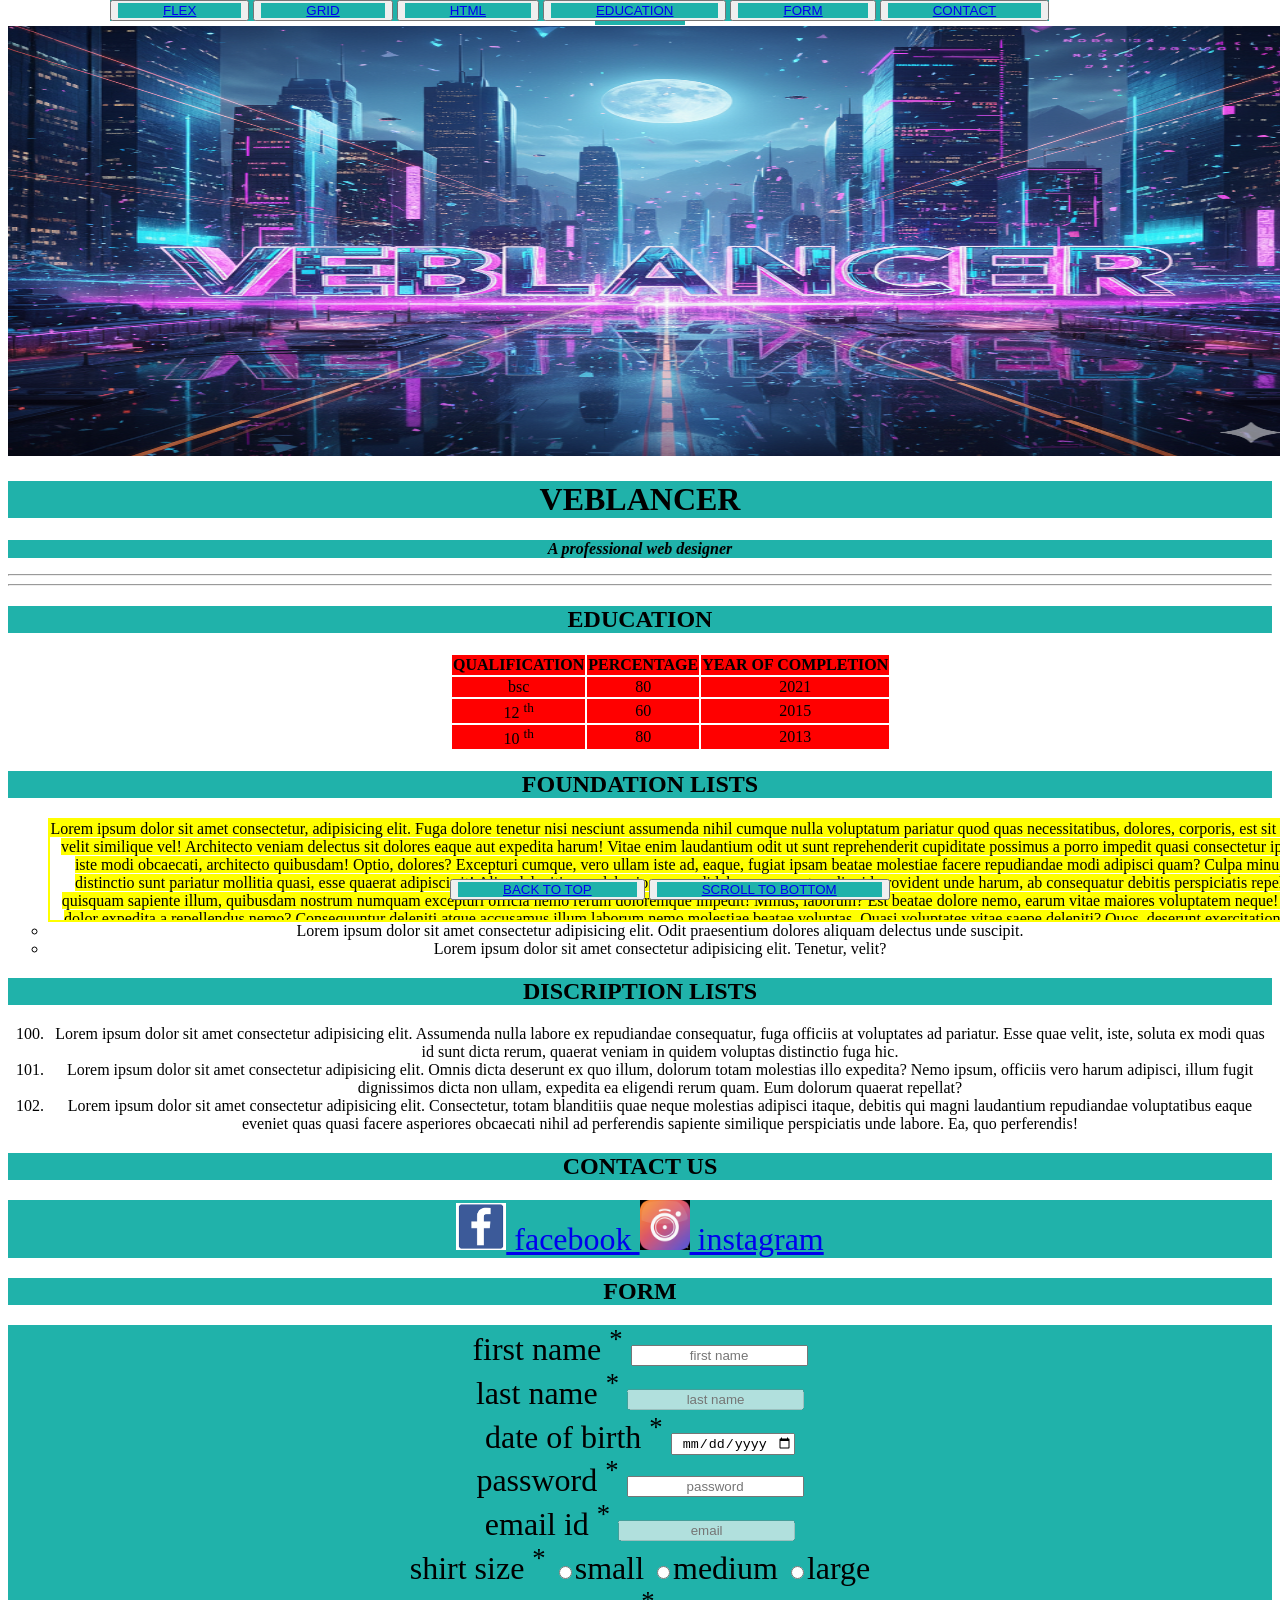
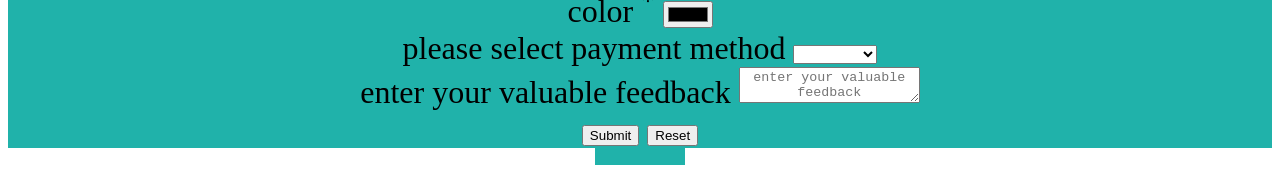
<file: index.html>
<!DOCTYPE html>
<html lang="en">
<head>
    <meta charset="UTF-8">
    <meta name="viewport" content="width=device-width, initial-scale=1.0">
    <title>Resume</title>
    <link rel="stylesheet" href="resume.css">
</head>
<body>
    <a href="top"></a>
    <div class="ist">
    <img src="./veblancer.jpg"  alt="resume" width="1315" height="430">
    <h1><strong></strong>VEBLANCER</strong></h1>
    <p><i><b>A professional web designer </b></i></p>
    </div>
    <hr>
    <header class="fixed">
     <button><a target="_blank" href="./flex.html">FLEX</a></button>
     <button><a target="_blank" href="./grid">GRID</a></button>
     <button><a  href="C:\Users\DIGITAL WORLD\Documents\Zoom\.html">HTML</a></button>
     <button><a  href="#education">EDUCATION</a></button>
     <button><a  href="#FORM">FORM</a></button>
     <button><a  href="#CONTACT US">CONTACT</a></button>
    </header>
   
    <hr>
    <h2 id="education">EDUCATION</h2>
    <table class="table">
    <colgroup span="3" style="background-color: red;">
    <th>QUALIFICATION</th>
    <th>PERCENTAGE</th>
    <th>YEAR OF COMPLETION</th>
    <tr>
        <td>bsc</td>
        <td>80</td>
        <td>2021</td>
    </tr>
    <tr>
        <td>12 <sup>th</sup></td>
        <td>60</td>
        <td>2015</td>
    </tr>
    <tr>
        <td>10 <sup>th</sup></td>
        <td>80</td>
        <td>2013</td>
    </tr>
</colgroup>
    </table>
<H2 id="foundation"><STrong> FOUNDATION LISTS</STrong></H2>
<ul type="circle" >
    <li class="sun"> <mark> Lorem ipsum dolor sit amet consectetur, adipisicing elit. Fuga dolore tenetur nisi nesciunt assumenda nihil cumque nulla voluptatum pariatur quod quas necessitatibus, dolores, corporis, est sit accusamus velit similique vel!
    Architecto veniam delectus sit dolores eaque aut expedita harum! Vitae enim laudantium odit ut sunt reprehenderit cupiditate possimus a porro impedit quasi consectetur ipsum ipsa iste modi obcaecati, architecto quibusdam!
    Optio, dolores? Excepturi cumque, vero ullam iste ad, eaque, fugiat ipsam beatae molestiae facere repudiandae modi adipisci quam? Culpa minus quam distinctio sunt pariatur mollitia quasi, esse quaerat adipisci sit!
    Alias deleniti nam, laboriosam modi labore aspernatur aliquid provident unde harum, ab consequatur debitis perspiciatis repellendus quisquam sapiente illum, quibusdam nostrum numquam excepturi officia nemo rerum doloremque impedit! Minus, laborum?
    Est beatae dolore nemo, earum vitae maiores voluptatem neque! Corporis dolor expedita a repellendus nemo? Consequuntur deleniti atque accusamus illum laborum nemo molestiae beatae voluptas. Quasi voluptates vitae saepe deleniti?
    Quos, deserunt exercitationem quod laboriosam iusto libero modi, ea quam aspernatur earum perferendis tenetur temporibus, optio corrupti labore excepturi. Labore harum id libero in beatae necessitatibus voluptatem, nam sed explicabo!
    Modi, culpa minima autem quasi, aperiam optio animi eligendi placeat, in impedit tempore quae. Excepturi perspiciatis, repudiandae reiciendis quo aliquid reprehenderit, animi eos ab rerum ex, maiores eius. Nesciunt, vel.
    Eius quo minus tempore dolores porro asperiores? Enim ipsum, modi quisquam sapiente eveniet esse vitae labore, inventore illo est aspernatur nesciunt aliquam dolore molestias harum. Quam incidunt repudiandae laboriosam voluptas!
    Tempore reiciendis, aspernatur odio, explicabo perspiciatis natus in delectus, nulla placeat laudantium a! Ex porro tenetur neque labore tempore, quis harum amet officiis sequi corporis quam, error eveniet maxime aspernatur.
    Ipsam, amet saepe quisquam earum quia blanditiis atque nisi deserunt perspiciatis pariatur, nobis sapiente dignissimos, nemo ipsum iure sunt accusantium harum tenetur iusto nesciunt ab labore id quod commodi. Deserunt.
    Quis explicabo earum ab quod, deleniti facere obcaecati illum a incidunt optio animi neque ad expedita dolores accusamus ipsam. Amet, sit minus tempore nam sunt explicabo dolore! Officia, minima odio?
    Voluptate autem ipsum facere, aliquam veritatis, blanditiis quaerat voluptas quibusdam, dignissimos quam atque assumenda natus? Incidunt, dignissimos molestiae. Asperiores, quasi! Optio eveniet obcaecati dolor laboriosam recusandae odio consectetur officiis cumque?
    Fuga distinctio excepturi aliquid unde vitae, quae reiciendis impedit hic dolore exercitationem ipsum ex ut esse? Temporibus, incidunt! In itaque magnam eveniet, dolor illum sapiente! A odit quam hic eligendi!
    Enim quos voluptatum ad porro molestias magni possimus ex perspiciatis. Explicabo veniam eum laboriosam sapiente non ab, aliquid ipsa, officia recusandae iste, aperiam iusto amet fugit rerum debitis nostrum commodi.
    Provident itaque id amet inventore temporibus accusantium, excepturi officiis alias laborum placeat recusandae a esse debitis blanditiis delectus exercitationem totam architecto facere nihil pariatur quod? Debitis asperiores provident inventore eos.
    Dignissimos cum qui aperiam similique quae deleniti sequi omnis nostrum aliquid voluptatem quidem tempora atque aspernatur, quos ut laboriosam. Similique fugiat veniam nisi consectetur dolorem perferendis reprehenderit quisquam numquam impedit.
    Soluta et, rem doloribus dolor sunt, autem ducimus pariatur laboriosam accusantium explicabo quas eos voluptas distinctio harum molestias incidunt, facere aliquam repellendus. Quod, itaque! Illum nulla consequatur eligendi possimus quibusdam!
    Quasi ea tempora rerum cumque velit vero harum error quia assumenda! Velit facilis nostrum adipisci fuga fugiat sed ex assumenda saepe quae obcaecati, rem illum soluta tempore doloremque veritatis labore.
    Velit itaque molestias, consectetur alias voluptatem soluta accusantium inventore culpa vel repellat voluptas quae perferendis odit obcaecati laudantium autem hic tempora saepe facilis beatae labore repellendus dolorum. Harum, quas quisquam?
    Voluptas reiciendis ut autem aut quae odio sapiente, vel omnis soluta quas illum et ipsam cum. Deleniti quia, numquam error maxime perferendis totam delectus nostrum et accusantium quae. Impedit, quasi!
    Architecto placeat hic sit est, fuga laudantium illum, qui voluptatem corrupti dolorum excepturi temporibus nesciunt provident cumque facere reiciendis adipisci nihil debitis repellendus omnis assumenda alias aut. Culpa, officia ipsa!
    Aliquid quaerat incidunt quisquam aperiam recusandae, aliquam eos earum doloremque maxime adipisci possimus culpa molestiae ad voluptatem ab. Quam dolor tempora sequi ex voluptatibus fugit nihil libero accusamus ab amet.
    Asperiores nisi iusto enim numquam animi fugit facere praesentium consequatur accusantium quod ipsam deserunt quisquam quo fuga, veritatis minus repellendus non voluptatem cum ullam quia accusamus. Reprehenderit accusantium eum asperiores!
    Quasi inventore optio asperiores incidunt sequi exercitationem soluta laudantium libero vero dolorem blanditiis, dicta fuga accusantium in perspiciatis eius. Sint ducimus qui eligendi pariatur culpa maiores laboriosam rem labore dicta.
    Praesentium eligendi tempore asperiores rem voluptatum provident quia debitis ut cupiditate, autem dolorem rerum necessitatibus explicabo inventore excepturi sunt similique, molestiae dolore ratione vitae dolorum iure amet quasi veniam. Libero.
    Dignissimos eveniet earum minima maiores neque, debitis est ut libero harum animi in culpa tenetur veniam molestias, magni dolorem repellat natus tempora error non aut repudiandae placeat doloribus! Soluta, minus!
    Deserunt impedit at, doloribus, placeat accusantium eligendi dicta reprehenderit reiciendis ipsa non labore quidem laboriosam ut nulla modi mollitia ex sapiente magnam aliquid error cumque nobis. Nihil sapiente necessitatibus velit!
    Sunt cumque consequuntur animi placeat quaerat quam blanditiis quos in cum. Nesciunt dolore cum non sequi neque a, accusantium in quisquam ut maxime doloribus libero soluta voluptate debitis minus! Tempore!
    Reprehenderit eligendi quibusdam, saepe sed hic eaque deleniti ipsa sunt minus nam nulla expedita repellendus iusto voluptas, maiores quos. Impedit expedita magni eaque ullam harum enim asperiores quam porro praesentium.
    Distinctio fugit cum facere deleniti doloribus accusamus accusantium perspiciatis reiciendis voluptates similique ducimus voluptate molestiae temporibus consequatur, asperiores debitis illo esse quidem iure numquam, quam ullam nobis vel! Cumque, asperiores?
    Aliquid, dignissimos! Ad magnam explicabo harum voluptatum eum, magni rerum nihil. Necessitatibus, porro suscipit exercitationem ad, nesciunt reprehenderit, quae mollitia asperiores est enim temporibus consequatur debitis impedit libero molestias maiores.
    Quos eligendi, soluta recusandae voluptatem veniam cumque ipsa maiores facilis provident hic. Ipsam repellendus necessitatibus optio odit voluptatum aut eum quae deleniti quas recusandae, ex ut beatae unde. Tempora, sapiente?
    Quo perspiciatis sit natus distinctio expedita dignissimos, iusto labore, aliquam aspernatur ut, nam accusamus doloribus blanditiis? Nihil magni, est hic sunt alias esse, fugiat maxime velit exercitationem consequuntur laudantium beatae.
    Dolores, natus unde iusto pariatur mollitia tempora molestias sed voluptatum doloribus enim earum quas voluptas nesciunt aliquam, quisquam libero maxime ex saepe error nihil repellendus vero quaerat. Possimus, nulla maiores.
    Numquam repudiandae tempore incidunt doloribus reiciendis. Aspernatur corrupti veniam incidunt nesciunt minus libero mollitia sunt in nulla dolores. Repellat sit delectus exercitationem facilis voluptatum quia ab, nihil ad necessitatibus at!
    Cum, facilis optio. Enim suscipit obcaecati pariatur! Quo ullam eaque laborum et nobis laudantium accusamus soluta, mollitia molestiae nihil veniam quae minima a sunt! Id voluptate blanditiis accusantium ea reiciendis.
    Fugiat natus illo praesentium a tempore dolorem placeat quod reprehenderit ut quia quam iure doloribus explicabo est eveniet, autem ab distinctio minima quisquam ullam corrupti. Obcaecati dolor non totam praesentium!
    Dolores voluptate doloribus sunt, perspiciatis excepturi et, beatae amet nostrum totam aut, ipsam incidunt cumque earum neque mollitia veniam rem. Excepturi officiis modi repudiandae velit aliquam optio mollitia numquam aspernatur!
    Maiores ducimus, harum facere consectetur reiciendis cum enim quod tenetur maxime quam excepturi culpa repellat dolorem iste ut nemo eaque, laboriosam in mollitia. Voluptates dicta autem officia, corrupti adipisci cum.
    Reprehenderit velit aperiam hic excepturi laboriosam. Quasi inventore consectetur unde deleniti iusto corrupti velit, magnam culpa deserunt a explicabo maxime earum excepturi asperiores officia. Soluta facere accusantium voluptatum exercitationem corrupti?
    Id veritatis quidem nulla placeat fuga corrupti delectus eaque similique unde natus tempora totam laboriosam provident esse reiciendis eum voluptatibus, rerum ipsum optio necessitatibus quaerat blanditiis fugiat eligendi itaque? Totam.
    Culpa reiciendis similique consequuntur unde, adipisci molestiae saepe, quae eos illo aut quos deserunt recusandae maxime amet totam autem suscipit temporibus in harum rerum veritatis, omnis quia molestias consequatur? Repudiandae!
    Quam ipsa corrupti dolore ut soluta molestias eius repudiandae ipsum delectus suscipit, aperiam id expedita quae facilis odit alias, officiis distinctio maiores. Adipisci ipsum dignissimos aut quam saepe, ea harum.
    Ab, debitis repellat? Ratione ullam illum, atque ab cumque soluta perspiciatis rerum neque laboriosam doloribus incidunt quo, porro dignissimos ipsam esse ducimus libero sint delectus repellendus omnis? Quasi, veniam saepe.
    Veritatis aliquid, dolorum pariatur delectus atque accusamus odio maiores natus voluptate dolores asperiores voluptas excepturi ad velit optio corporis doloremque magni placeat expedita voluptatibus quia architecto consequatur tempora! Reiciendis, tenetur.
    Impedit, praesentium molestiae, dolor doloremque id, adipisci nisi debitis exercitationem assumenda possimus maxime veniam officiis libero rem accusantium ea doloribus iste? Officiis doloremque ipsum animi, consequatur aperiam nobis blanditiis quod.
    Deleniti eos illo aperiam rerum sunt eligendi corrupti iusto ex porro nostrum doloribus quo corporis quidem, ullam voluptates at ipsa tempore! Excepturi tempore, rerum commodi aspernatur non sequi similique dolor?
    Amet consequatur, delectus, odio repellendus consequuntur ipsam est vitae temporibus iste, adipisci accusamus odit distinctio? Dolores ut, quas veniam fugit vel corporis numquam harum dignissimos error ipsa hic aliquid magni?
    Consequuntur amet, ut enim esse debitis distinctio ab dolorem labore ex et maiores sapiente doloremque laboriosam exercitationem aperiam? Dolorum officia impedit veniam voluptatem quisquam quibusdam ipsa eveniet dolorem nostrum aliquam.
    Sunt, voluptas nisi repellat praesentium dignissimos magni illum laudantium consectetur fuga doloremque quos dolores at. Nesciunt id obcaecati minima atque odio? Sed delectus repellat, laudantium sint reprehenderit saepe ipsa porro.
    Dolore nobis amet quaerat magnam neque? Tenetur quibusdam, et qui, saepe asperiores explicabo impedit accusantium expedita, veritatis harum dolore officiis. Eum nulla voluptatum, mollitia laboriosam veritatis odio quisquam facilis blanditiis.
    Nemo soluta voluptatum similique ipsam nisi quos tempora itaque recusandae quasi hic. Placeat molestias sit ipsum eum, autem deleniti quos doloremque, impedit quam magni nemo similique, iusto odio vel quibusdam?
    Similique blanditiis nemo explicabo ex, ratione iste ad in est, unde tempora at sed, voluptates saepe dolorum minima rerum exercitationem molestias magni atque aspernatur consequuntur delectus tenetur voluptate maxime? Porro?
    Soluta quae molestias, dolores voluptates amet numquam voluptate, ducimus quam a possimus recusandae? Iste tempora at, architecto asperiores quisquam repellendus. Corrupti alias illum error. Officia ipsa sunt iste rem corporis.
    Ipsam assumenda esse ad temporibus, facilis ullam perferendis quae quibusdam! Unde quaerat corrupti laborum tenetur nihil illo dignissimos iusto saepe? Voluptatem aut illo magnam porro ipsam ut excepturi ipsa eos!
    Alias soluta quia pariatur iste quaerat, repellat natus iure tempora eius, adipisci officia magnam doloremque quis aut, similique dolore eaque fugit totam deserunt! Voluptas mollitia illum modi aut. Non, sapiente!
    Debitis aut, optio adipisci in explicabo aliquid, cupiditate commodi quos eum provident quibusdam! Earum ad veniam maxime, in, cupiditate rem tempore non sed sapiente suscipit asperiores recusandae reprehenderit, et quis.
    Natus totam enim soluta laborum adipisci? Modi esse incidunt deleniti, adipisci harum voluptate quidem porro quaerat fugiat nihil nisi sint ratione, perspiciatis pariatur! Aliquid dolorem soluta, tempora ab eius temporibus.
    Est, distinctio ex nostrum autem dolor recusandae expedita? Placeat accusantium ut vitae veniam modi magnam deserunt sapiente debitis maiores, quae possimus odio aut repudiandae blanditiis eligendi voluptates doloribus non pariatur.
    Dolores voluptate velit ullam, atque iure corrupti similique neque rerum consequuntur recusandae consectetur odio laudantium vero assumenda dignissimos esse molestiae. Repellendus, fugit? Ipsum laudantium nemo eius veniam debitis id voluptas?
    Nesciunt molestias quasi consequuntur quia quam repellat voluptatibus ipsa ratione error ducimus dolorum optio sunt sapiente modi voluptate eos ullam, libero suscipit ad impedit. Omnis suscipit temporibus doloremque et repellendus?
    Et eligendi dolor labore quos illo, sequi molestias nam architecto molestiae aliquam, commodi odio voluptas, omnis accusantium aperiam esse blanditiis? Porro mollitia numquam blanditiis aliquid laborum suscipit cumque temporibus quae?
    Voluptate beatae quidem eveniet labore asperiores quas, veritatis voluptas excepturi fugit atque deserunt quos accusamus minus quasi corrupti? Nostrum cumque a doloremque quos delectus labore itaque rem unde dolorum illum.
    Eos, facere. Doloribus magni esse non odit ipsa dolorem quaerat ipsam nihil eligendi, laudantium sint consectetur itaque autem aliquam sunt cumque eos totam a debitis? Assumenda neque recusandae reprehenderit iste?
    Vero, quisquam iusto. Consectetur, voluptatum. Possimus, harum quisquam molestias repellat ipsum laboriosam incidunt consectetur rem. Adipisci, voluptates quos odio et atque possimus fugit? Ducimus pariatur, ex quisquam excepturi error distinctio.
    Ratione sed atque eum rerum debitis quo adipisci doloribus consectetur explicabo quisquam ea minima voluptatum nam non a facere ad impedit corporis reiciendis, maxime neque quam exercitationem. Excepturi, eligendi quos.
    Animi, itaque est quos ipsum doloribus incidunt cum eum nulla eveniet architecto officia recusandae provident commodi molestias beatae fugit? Ea laboriosam laborum deserunt perferendis voluptas et quidem, magni libero nemo.
    Rerum impedit deleniti dicta officia, in, porro perspiciatis a perferendis nulla qui autem! Molestias facere aut est nihil voluptate maiores voluptatibus porro voluptates? Labore maiores nulla recusandae maxime fuga ducimus.
    Architecto iste culpa cumque ratione, earum adipisci accusantium voluptates omnis, odio beatae laboriosam reiciendis error totam consectetur repellat ut eveniet sunt ullam similique atque quasi. Facilis quis suscipit eos quos?
    Aperiam molestiae doloribus autem maiores repudiandae enim ad dolor minima nemo dolorum id laborum a nesciunt quam alias sit voluptatum suscipit impedit modi itaque, quos unde cum! Nihil, nostrum perspiciatis!
    Quisquam, illo dolorem. Aliquid, molestiae vel quo ratione odit commodi deleniti nemo odio expedita! Non deleniti quo esse eius architecto totam earum possimus ratione iste quas nesciunt, dolorum, adipisci eum.
    Architecto natus mollitia, nobis unde laborum delectus eum corporis hic assumenda fugiat non reprehenderit, ullam sunt harum voluptatem dolores amet? Ipsam voluptatem maxime quae sequi! Quasi dignissimos perferendis magni officiis.
    Ratione iusto autem unde reprehenderit, saepe repudiandae error expedita! Excepturi consectetur vel iure, doloremque necessitatibus molestias illo fuga placeat quod nemo. Itaque reiciendis fuga delectus in quasi dignissimos iusto natus?
    Inventore fugiat quae temporibus itaque, corporis debitis rem facilis beatae dignissimos praesentium nesciunt necessitatibus, nam aspernatur? Maiores commodi quae facere consectetur laboriosam perspiciatis ex odio deleniti earum. Ab, odit adipisci.
    Aliquid molestiae porro atque veniam explicabo voluptate labore delectus doloremque maxime perspiciatis molestias voluptatum quam facilis, vero alias quae dicta ullam culpa incidunt! Quidem aut ullam alias odit tenetur consequuntur!
    Aut odit tempora veniam, expedita ea eius aliquid consectetur laboriosam beatae modi ab reiciendis cupiditate molestiae quibusdam earum similique? Labore, beatae aliquid consectetur rerum quisquam praesentium voluptas hic reprehenderit quae.
    Repudiandae, iusto iure quasi vitae tempore voluptas voluptatibus voluptatum nihil ut officia non, deserunt amet aliquam consequatur, expedita doloremque maxime reiciendis perferendis tenetur! Modi beatae asperiores officia rem, perspiciatis porro.
    Iste, itaque doloribus. Quidem illo odit iure ipsum molestiae nam. Porro architecto inventore facilis repudiandae reprehenderit laboriosam nulla officia impedit pariatur officiis tenetur ullam facere, magnam, quidem adipisci error rerum.
    Repudiandae ullam itaque vero repellat dolores iusto ipsam quod hic tempore? Deserunt, repudiandae? Ipsam quos, voluptatum sequi harum velit asperiores, nesciunt, cum amet pariatur laudantium id impedit dolores fugiat a?
    Excepturi fuga beatae fugiat, nihil quaerat sit sequi voluptatibus error cum illum temporibus perspiciatis. Vel cupiditate magnam, magni delectus architecto suscipit esse labore ut reprehenderit quibusdam officia tenetur similique eum.
    Reprehenderit enim eligendi tempore maxime laboriosam dolorum sint voluptas at architecto minus quidem asperiores commodi provident, sequi nam magnam eos illum, libero placeat debitis ut eaque. Facilis illum veritatis quae.
    Dolorum reiciendis minima quis illo porro fuga laboriosam nostrum aliquam, ipsum iure saepe at unde consequatur deserunt recusandae quidem voluptates ex temporibus maiores natus, tempore reprehenderit placeat nulla. Soluta, doloremque?
    Rerum sit ipsum mollitia quae hic praesentium amet suscipit vitae pariatur, voluptate iure autem illo eos numquam enim maxime ad, incidunt esse voluptatum, iste commodi. Ullam minus hic quis voluptate.
    Excepturi, voluptates saepe, quia neque optio aliquid est amet quam alias expedita impedit molestiae! Quasi animi quis maxime recusandae, sapiente temporibus fuga dolorum iusto, at aliquid perspiciatis aspernatur mollitia voluptatem.
    Quae atque natus provident officiis ipsa non quaerat, numquam aliquam nemo facere, aspernatur fugiat quod molestiae temporibus eos eveniet vero tempora cumque obcaecati id, vel itaque asperiores. Pariatur, explicabo consequatur?
    Natus deleniti labore sequi, accusamus, odio ipsum debitis cum modi obcaecati aliquid ullam quos rem perferendis quibusdam repudiandae fuga. Suscipit, dolor possimus. Maxime labore ipsa quidem culpa dolores ex ab.
    Quae quas rerum, modi nihil molestiae officia praesentium! Ab error necessitatibus iusto culpa quod ipsum ratione tempora soluta velit nostrum. Modi enim minima sint aspernatur, voluptate amet laboriosam pariatur repellat?
    Eos, ratione praesentium iste rerum odio ex, quibusdam, aliquam possimus minus odit sunt asperiores molestias! Veniam enim illum consequatur, maxime, asperiores aperiam eos perferendis exercitationem iure laudantium ullam. Quia, eaque?
    Ipsam consequuntur iure esse non facere ex similique maxime provident eos, autem quam labore obcaecati numquam! Aliquam ut dolores, suscipit dolorem, eaque consectetur voluptatibus temporibus ipsam sed illo repellat molestias.
    Adipisci, est? Quaerat quam ducimus autem eveniet, delectus vero. Id, odio fugiat corporis unde error nam ullam alias architecto cumque expedita in ut quo, dolorem voluptatum laborum illo quae harum?
    Nihil veniam sed perspiciatis. Recusandae amet, voluptatibus excepturi qui quo autem, atque explicabo maxime suscipit tempora ex porro error et, provident reiciendis voluptate esse perspiciatis culpa? Distinctio natus odit earum!
    Facilis optio fugit neque, aliquid aperiam, nam numquam eius delectus dolore, explicabo laboriosam! Ex consequatur quibusdam excepturi, voluptate nostrum laboriosam placeat odio nisi enim! Temporibus quam quis dolor consequatur. Exercitationem.
    Aut voluptatem iste dignissimos atque quam! Porro sint at similique consequuntur autem rerum quia ea cum dolorum et alias perspiciatis, doloribus repudiandae impedit est nemo placeat. Eveniet vero cupiditate iure.
    Velit dicta laboriosam ducimus delectus praesentium, exercitationem perferendis! Laboriosam est velit necessitatibus exercitationem nam quas! Odio, qui! Tenetur tempore quam at dolorem ullam labore ea, reiciendis amet enim inventore harum.
    Ab deserunt, vitae temporibus rerum quidem ipsa praesentium ipsum ratione eaque voluptates vel fugiat officia tenetur quos placeat, dolor, consequatur cum atque impedit? Suscipit, odio culpa quasi expedita accusamus illo.
    Expedita unde assumenda quos aperiam tempore laudantium. Dolores totam est iste! Similique quae quasi eius nisi excepturi, minus vitae tenetur quibusdam unde, atque quaerat laudantium ratione sapiente aspernatur! Aspernatur, numquam.
    Rerum aliquam provident eligendi temporibus repellendus laudantium corrupti eaque magnam, voluptates natus labore architecto rem hic sit distinctio totam! Officia magni laudantium quisquam necessitatibus, aut exercitationem eaque ipsa possimus tempore!
    Rerum perspiciatis corporis voluptate modi maxime? Eaque ut nemo ab maxime suscipit ratione earum minima perspiciatis rem enim assumenda aliquam, inventore neque itaque ullam vitae tenetur. Aperiam eius reprehenderit natus?
    Tenetur commodi, voluptatum maxime mollitia consequuntur ipsum repellendus repellat, soluta dolores laborum quia animi autem ut? Quam fugiat quaerat voluptas porro repellendus, voluptatum maxime nobis necessitatibus quidem. Ea, dignissimos facere.
    Debitis voluptates esse reiciendis ullam unde quod architecto neque accusamus omnis animi. Reiciendis excepturi eos quasi accusantium numquam hic facilis sint maxime, voluptatibus dignissimos earum sed laudantium. Quaerat, explicabo non?
    Dolores tempora explicabo possimus, corporis quas hic reiciendis alias labore officiis eos culpa suscipit? Praesentium aut magni et dolores tenetur corrupti itaque perferendis! Sequi blanditiis voluptates esse ad veniam quia.
    Ratione porro minus expedita. Voluptatibus vero optio officiis dolorum? Rerum neque quidem unde reprehenderit earum repellendus expedita quia, dicta dolores sequi et qui, voluptatem praesentium. Dolore minima commodi repellendus numquam.
    Tempora maiores velit, reprehenderit cupiditate nobis error laboriosam, maxime at repellendus quisquam saepe ullam. Distinctio ad harum est explicabo adipisci iste, aspernatur mollitia aut amet ipsum reiciendis debitis et fugit.
    Autem, laudantium dolor! Consequatur, expedita ipsam laborum sed voluptate porro vero ipsum assumenda nihil sequi dolor numquam recusandae pariatur nemo optio doloremque soluta accusamus magni odio ut. Asperiores, recusandae eaque!
    Maiores esse saepe necessitatibus doloribus libero reiciendis mollitia, cum tempora a, eveniet ipsam! Cupiditate labore laudantium, saepe libero accusantium dolore perspiciatis aperiam natus, a cum maxime corporis! Expedita, in dolor?
    Similique et omnis vel temporibus ratione error dignissimos, dolor aliquid hic eaque sapiente, laboriosam blanditiis? Quisquam, dolorum aspernatur itaque odit doloribus ipsum velit, assumenda dolor consequuntur nemo est nam non!
    Quasi saepe ex praesentium voluptatem consequuntur dolores totam nobis rem modi, ducimus consequatur voluptatum excepturi. Minima quas deleniti mollitia dicta? Dolorem quas dolor nam. Libero et at repellendus quo quos!
    Magnam quae quo vero non nobis. Fuga, sit, quidem, architecto distinctio quos rem nihil soluta aperiam officia id ex quibusdam totam voluptatum. Exercitationem nesciunt animi cumque provident alias laborum nulla.
    Rem impedit maiores, blanditiis nisi molestias animi dolor, dolores beatae consequatur labore mollitia amet doloremque quas voluptatem distinctio praesentium obcaecati! Deleniti vero odit a? Unde sit vel tempore tenetur quisquam!
    Enim ab distinctio blanditiis rerum deleniti fuga atque, nobis dignissimos tenetur asperiores expedita voluptate esse facere eligendi, cumque accusantium ipsum voluptatibus. Deserunt quasi sequi, quia nulla numquam nobis ad fugit.
    Unde corrupti sit enim animi hic necessitatibus in eum incidunt? Consectetur enim beatae assumenda aspernatur, cum doloribus ipsum adipisci nam optio illo libero esse nobis sunt itaque. Voluptatem, magni a!
    Dolorum, quo eaque. Laboriosam repellat quaerat distinctio ratione dolorum id, nesciunt perferendis. Cum repellat temporibus, possimus, adipisci odit exercitationem dolore illum libero doloremque illo facilis, unde nisi? Corrupti, possimus tempora!
    Iste ullam suscipit earum, sed officia numquam tenetur repudiandae explicabo reprehenderit voluptatum totam quos quidem. Porro aut ea beatae fugit molestias cupiditate iure ab similique sed! Reprehenderit quisquam fuga eum.
    Neque harum fugiat vitae a similique earum corporis porro vero, assumenda quidem perspiciatis suscipit minus, incidunt eveniet ex dolorum beatae sed facere ut velit. Officiis et necessitatibus ipsam asperiores quis?
    Porro, tempora ratione mollitia commodi obcaecati distinctio neque officiis modi quisquam ipsum asperiores ut, dolorem eligendi placeat, quidem facere expedita? Temporibus fugiat corrupti commodi molestias aut placeat sequi quasi optio.
    Ipsa saepe eveniet laborum illo qui adipisci excepturi alias molestias necessitatibus asperiores quae ipsum veniam temporibus quaerat placeat totam quod amet corrupti, possimus eaque, labore repellat voluptatem debitis optio. Repudiandae?
    Neque repellendus aspernatur voluptas tempore, hic, odit quaerat fugiat illum iste itaque quod reiciendis modi nisi nam inventore, debitis voluptatum architecto ullam quis? Velit nulla ipsam libero, sint id sequi.
    Id possimus quibusdam in facere ipsum neque quae esse laboriosam minima excepturi commodi doloremque cumque illum quaerat iure fugit, perferendis explicabo dolore. Inventore perferendis cumque natus error odio cum dolorum.
    Eius, corrupti, minus incidunt cupiditate optio odit aliquid non saepe architecto, ut mollitia voluptas laudantium similique ipsam sapiente. Voluptatum, debitis! Sunt et laudantium, odio ea dignissimos ratione quasi asperiores sequi.
    Totam numquam velit nesciunt consequatur eos expedita error nulla doloremque nobis facere ipsum at, ab, aliquam praesentium minus excepturi ut consectetur! Vero cumque aliquid praesentium assumenda repellat ipsa corporis laudantium.
    Eum at harum dolore provident hic maxime? Nemo incidunt voluptatum reprehenderit velit, aut, nihil neque sunt cumque laborum quas non labore similique quam atque. Eaque molestias perspiciatis ipsa quam molestiae.
    Nisi distinctio ipsam vel esse libero, doloribus iure nostrum quos necessitatibus eveniet quaerat deleniti quo unde porro praesentium sunt impedit aliquam neque dolore debitis, aperiam pariatur dignissimos? Natus, nobis suscipit?
    Repellat eos iure architecto, perferendis odio nam molestiae veniam consequuntur officiis ea. Adipisci officiis quidem voluptates minus porro, commodi veniam suscipit? Praesentium dicta, optio eum quos asperiores maiores veniam repudiandae?
    Est voluptatem minima explicabo velit molestiae repellat? Itaque nemo commodi dolores atque ab sed delectus a suscipit eius odit natus mollitia aliquam, harum provident necessitatibus minus incidunt unde, dicta quo?
    Illo illum blanditiis tempore quis placeat exercitationem totam error? Voluptatem eius debitis tenetur sed exercitationem ullam recusandae facilis, quibusdam ratione nesciunt perspiciatis doloremque autem! Ut labore vel perspiciatis quam esse?
    Nulla doloremque, provident omnis exercitationem ea odit soluta laborum repellat, deleniti facere dolores at! Amet nobis iusto ullam dolore obcaecati accusantium illo vero eos laboriosam, mollitia quasi nulla, numquam sapiente.
    Quis, ut necessitatibus deserunt dolorum autem odio quos vel inventore, ipsam ex ab est exercitationem. Assumenda quisquam magni molestias aliquam eveniet beatae reprehenderit alias. Nulla ullam neque sit itaque quod.
    Sed perferendis soluta repudiandae accusamus officia voluptas in, excepturi ea officiis similique amet, fugit ducimus corrupti nulla nesciunt, molestiae earum. Maiores totam qui, eaque pariatur laborum consectetur aliquam dicta aliquid?
    Id est vero architecto voluptates nisi distinctio tempore doloribus commodi asperiores doloremque voluptatum, obcaecati reprehenderit totam eaque ea? Possimus ipsum voluptas quisquam quas ipsa perspiciatis fuga consequuntur nesciunt, nemo minima!
    Reprehenderit repellat quos assumenda optio ratione adipisci odit consectetur et asperiores architecto. Commodi animi minus, cupiditate, numquam ea odit nesciunt similique, assumenda ex sunt fugiat harum nam perspiciatis eaque nulla.
    Voluptatibus numquam ad ea praesentium corporis modi aliquam consequuntur, laboriosam at impedit quidem, est quaerat voluptatem, sint cumque explicabo! Omnis vel deserunt pariatur totam unde perspiciatis laborum doloremque. Dolor, vel.
    Quam, distinctio architecto? Quibusdam unde qui minima ipsum quidem eveniet error enim. Nulla, totam unde nesciunt earum magni voluptas? Asperiores, repellendus voluptatem. Animi accusantium quidem fuga omnis deserunt recusandae asperiores?
    Iste, officiis facilis! Fugiat totam culpa officiis dolores reprehenderit est similique quasi. Ad repellat quos doloremque totam repellendus sapiente voluptas voluptatem mollitia, architecto consectetur voluptatum vel necessitatibus dolores. Non, beatae.
    Quas nemo vero ea similique voluptates animi amet perspiciatis consequuntur, cupiditate inventore laboriosam, voluptas rem repellendus quidem quia beatae laborum nesciunt labore ex mollitia ad sequi pariatur adipisci molestias. Adipisci!
    Similique eveniet temporibus rerum architecto molestias veniam, totam ipsa delectus, numquam incidunt dolorum quaerat et nulla deleniti facere optio atque officia sit consequuntur consectetur ut reiciendis minima debitis. Laudantium, nisi!
    Natus doloremque quia soluta laborum minus? Quod beatae impedit mollitia ad quam assumenda quos, blanditiis non aspernatur ducimus quas, nihil distinctio, officia harum. Unde iusto ratione, fugit quas tenetur nam?
    Nulla voluptates maxime amet, vitae dolor quos perspiciatis voluptas natus mollitia eius nobis veritatis totam illum aut rerum. Asperiores sapiente sequi nam officia esse omnis harum quam culpa voluptatibus ad.
    Quibusdam, asperiores quis? Ullam dolores, cumque possimus assumenda similique voluptatibus vero vel molestias reiciendis! Qui vel maiores quia modi sapiente corporis, excepturi obcaecati eos deleniti nemo impedit repudiandae non! Libero!
    Temporibus voluptate nostrum officiis suscipit ducimus illo vero, maiores aut, iste dolorem cupiditate molestiae ipsum. Amet neque eos mollitia sed ipsum ea hic ipsa nam nulla. Ea pariatur facere laborum.
    Necessitatibus nostrum architecto pariatur? Aut laboriosam ea vitae harum minima impedit delectus iusto. Perferendis est aliquam dolorum earum atque explicabo sit in ea soluta modi iure, magnam excepturi corrupti. Voluptas.
    Iusto aliquam, amet quos eum facilis dolorem sunt odio aperiam unde reiciendis quisquam qui, enim commodi atque ratione. Quia dicta facere delectus nemo cumque voluptatem in accusantium minus deleniti voluptas.
    Laudantium, numquam incidunt? Quasi minus quidem soluta provident veritatis quisquam eligendi laudantium quae quos, molestiae sequi ducimus necessitatibus beatae! Suscipit minus ullam deleniti dolorem nesciunt cupiditate perspiciatis ipsa doloribus possimus?
    Deleniti nam, suscipit inventore repudiandae soluta ab harum quas culpa distinctio dicta reiciendis expedita modi, alias debitis iusto ad, assumenda ullam quos sapiente saepe nemo in eum reprehenderit earum. Fugiat.
    Veritatis sunt eaque neque perferendis consectetur illo velit. Assumenda temporibus dolor voluptatem adipisci similique. Vitae reiciendis, debitis quisquam corporis laudantium, quibusdam eveniet ab dolor cupiditate asperiores natus impedit recusandae quam.
    Est ea nobis quis mollitia veritatis corrupti quasi explicabo incidunt consequuntur esse harum, aperiam fugit aspernatur deleniti asperiores unde magnam sapiente eum. Eum quaerat aperiam quidem ducimus praesentium quae beatae!
    In, labore tempore harum aliquid eum eaque dolores praesentium animi voluptas, quia totam quisquam, incidunt aut accusantium cumque veritatis! Officia sapiente quas temporibus debitis perspiciatis ducimus reprehenderit nam alias exercitationem.
    Amet molestiae et provident obcaecati. Fuga, deserunt vitae. Quas ipsam dignissimos, nobis illo in consequuntur accusantium aut mollitia magni? Odit saepe id quasi nam reiciendis dolorem natus omnis cum qui.
    Praesentium, illo explicabo fugiat minima labore blanditiis nostrum quos assumenda veritatis, dolor mollitia quibusdam quia iure adipisci saepe a quasi, iusto commodi esse sed. Ratione iusto quia sapiente temporibus minus!
    Nesciunt ratione ex voluptatibus officia, accusamus magnam quam qui in asperiores voluptatum dignissimos ab assumenda esse consectetur alias adipisci quos nobis, magni placeat minima totam repudiandae debitis repellat pariatur? Tempore?
    Quia officia debitis dolores dicta, fugit molestiae similique, distinctio omnis tempore tenetur minus accusantium sint non. Asperiores eos sit harum tempore, architecto magni, laboriosam omnis exercitationem facere at, iusto voluptas?
    Voluptate voluptatem ut blanditiis expedita reiciendis earum totam in facere repellat amet dolores ducimus necessitatibus doloremque animi, consequatur ratione officia deserunt. Autem cum, quidem consequuntur quasi blanditiis aliquam? Reprehenderit, recusandae!
    Distinctio consectetur dolorum, eius voluptatum harum officiis pariatur nulla labore temporibus est vero. Ipsa delectus expedita sapiente! Vitae rerum aut dolorum? Dolore asperiores optio ratione nihil excepturi accusamus laudantium consequatur!
    Fugit libero voluptatem quos quae iste exercitationem cumque repellendus nesciunt! Similique assumenda animi unde cupiditate mollitia deleniti eos saepe accusantium? Magnam vel unde obcaecati consequuntur! Aperiam quasi reiciendis amet nemo!
    Laboriosam natus perferendis est vero velit, tempore distinctio cupiditate dicta et reprehenderit accusamus necessitatibus debitis perspiciatis nostrum soluta ipsa culpa temporibus unde architecto repudiandae! Nobis in illo ut delectus quis.
    Ad, incidunt. Earum veniam explicabo asperiores consectetur, mollitia vero? Eveniet eum debitis tempore ex dolor libero animi eos voluptas, quod, praesentium labore enim numquam ratione quasi impedit quas nisi dolores.
    Architecto sapiente illum, inventore porro nulla illo ad et dignissimos beatae itaque, officia quo ex eaque quia deserunt debitis voluptas fugit rerum similique, enim earum est? Provident iure delectus iusto!
    Mollitia odit, aliquam sapiente at, dicta corporis obcaecati repellat nemo ratione commodi inventore quos necessitatibus quis molestias minus. Eligendi illo mollitia maxime quisquam quibusdam sit quasi nam illum, voluptatum unde?
    Perferendis sint autem quidem eos cum libero! Voluptates vel atque dolores quaerat, sit amet consequuntur soluta nemo et veritatis nostrum molestiae adipisci harum eius, maxime temporibus inventore corporis, exercitationem officia?
    Dolorem animi ducimus officia reiciendis distinctio! Voluptates aperiam ducimus, accusantium quisquam harum ratione, autem sunt voluptatum eius est officiis reiciendis a sed veniam, nobis aliquam dignissimos incidunt accusamus illum! Minima!
    Vel eius commodi architecto consequuntur voluptatem sunt distinctio beatae! Iusto magni voluptatibus rerum! Eos tenetur provident, vitae cum porro, illum illo qui adipisci vel possimus, suscipit voluptatem sapiente minus totam.
    Aliquam et minus consequuntur atque. Laborum nihil deleniti autem laudantium, exercitationem eligendi veniam, eos suscipit nemo enim atque sint. Odio labore ut animi vero, necessitatibus nemo amet perferendis non aliquam?
    Quaerat itaque magnam recusandae? Unde quia temporibus eos accusantium quisquam ex consequatur atque, id veniam corrupti velit eveniet quis molestias. Repellat neque sit officiis unde tenetur nostrum cupiditate sapiente distinctio.
    Qui molestias, sequi nisi praesentium blanditiis laborum esse eum ratione maxime architecto exercitationem aut, ducimus ab veritatis magnam, minima rerum alias? Adipisci assumenda dolore unde quas, debitis optio? Temporibus, et.
    Fuga, nulla provident. Tempora doloribus maxime cum molestiae, distinctio numquam perspiciatis quidem ex nostrum. Excepturi consectetur dicta aut, ratione minus facere sint maxime praesentium dolore debitis labore porro aliquid sequi!
    Consectetur quod velit eaque aliquam molestias doloremque reiciendis necessitatibus hic, provident eos, dignissimos modi mollitia a? Libero rerum quod aliquam, facere est quas odio deleniti quaerat nobis odit dolore rem.
    Ea molestias asperiores accusantium deleniti nisi dignissimos quis qui. Ex, voluptates amet quidem rem deleniti cumque sunt molestias vitae sequi. Cupiditate deserunt vitae corrupti repudiandae impedit? Vitae iste fuga dicta.
    Molestiae cumque ex error non quae in minus sequi labore magni natus cupiditate perspiciatis id hic illum officiis tempora ullam reiciendis, dolores minima ratione incidunt exercitationem expedita ipsum. Iusto, cumque?
    Dolore, quia voluptatibus quidem exercitationem odio sunt unde atque, necessitatibus accusantium et est voluptas? Dicta exercitationem perferendis sunt consequuntur cum dolorum inventore! Animi dignissimos qui culpa fugit delectus placeat vitae?
    Tempora odit quae minus officia earum possimus nisi distinctio quo qui similique harum, laudantium veritatis atque ducimus aliquam eius. Iusto earum natus illo. Quam odio itaque neque voluptate aliquid ea.
    Sit enim rem laboriosam accusamus tenetur commodi reiciendis ut non? Laudantium voluptate inventore aspernatur atque, facilis rerum, unde ipsum deserunt necessitatibus aliquid architecto omnis itaque sapiente tenetur error aut dicta.
    Atque maiores amet voluptas in incidunt maxime nobis, dolores perferendis hic perspiciatis. Molestiae dolores ullam minus illum nostrum veritatis aliquid totam saepe quisquam, ipsum dignissimos omnis, dicta recusandae ipsa quae.
    Animi ullam excepturi obcaecati nesciunt reprehenderit asperiores eaque iure magnam odit? Dolor perferendis, impedit laborum a voluptates blanditiis iusto, vitae doloremque repudiandae qui temporibus quas amet magni eos quasi ea?
    Quia, ab repellat? Non expedita, quisquam numquam minus rerum ratione? Laudantium neque quo quas quisquam odio praesentium corrupti eius, repellendus nemo nam! Accusantium non dolores neque velit perferendis possimus commodi?
    Tempore, inventore? Numquam, quis fugit omnis excepturi maiores et dignissimos corrupti consequatur saepe vitae nulla animi necessitatibus architecto alias beatae, incidunt, esse eveniet quasi? Ea a placeat veniam. Molestiae, eligendi!
    Nemo accusantium consequuntur qui, odit magnam similique at sunt inventore vel quibusdam numquam iusto ad odio porro facilis ducimus natus doloribus. Iusto aperiam corrupti, repellat voluptas culpa dolore quos fugiat?
    Itaque suscipit tenetur veniam, rem doloremque distinctio aperiam laborum? Quo aut atque fugiat aspernatur ex iste tempore quis sapiente quasi porro ea vitae, nemo, assumenda numquam fuga, consectetur voluptatum eos.
    Cumque illo totam, unde dolore quaerat ducimus a? Inventore architecto natus dignissimos quisquam eaque tempora vero magni. Quo odit, aperiam suscipit amet sequi, nemo quasi delectus distinctio ex, voluptates dolores.
    Quo, facilis ea? Tenetur optio iusto repudiandae accusamus reprehenderit atque veniam vel, blanditiis quasi voluptates cumque rem tempore illo aliquam qui temporibus amet nisi ratione! Neque, eos! Deserunt, dolorum facere?
    Labore nihil, ullam atque rem voluptatibus accusamus hic assumenda libero unde sunt. Sint ratione a numquam quibusdam, fuga totam earum laudantium, doloremque voluptate modi similique maxime dolores explicabo consequuntur architecto.
    Consectetur natus et beatae, eaque iste dolore nobis fugiat explicabo tempore, repellat non incidunt veritatis unde saepe facilis officiis in ipsam quia rem obcaecati omnis. Asperiores aperiam iste porro voluptatibus.
    Aspernatur suscipit voluptatem neque cumque aperiam doloribus nam fugit blanditiis placeat rem labore, ad reprehenderit deserunt nihil dolore eaque dignissimos totam quia autem nesciunt quo, tenetur vitae harum voluptatibus? Odio.
    Pariatur iusto reprehenderit illo tempore sunt omnis quam commodi sint labore voluptatum placeat dolore necessitatibus, a atque assumenda maxime maiores porro facilis dolorum hic sequi. Recusandae consequuntur impedit fugiat eum.
    Quae eos pariatur perferendis ea minima cum, temporibus ipsum animi nostrum necessitatibus porro fugiat, natus exercitationem atque error. Id, quia nihil totam ea voluptate quidem. Consequatur blanditiis in culpa quas?
    Saepe vel nemo doloremque hic eaque adipisci excepturi iste accusamus, officia earum itaque veniam illum, aliquid minima, praesentium ut odit! Nobis consequuntur, exercitationem eius eum dicta quaerat quae dolorem maxime!
    Nisi odit ea laborum provident, obcaecati ducimus qui voluptas unde harum impedit porro eaque necessitatibus quam magni non, iure illo ab mollitia sed velit nobis molestias natus? Blanditiis, velit sed!
    Rerum voluptates maxime animi porro officia quidem, ex aliquam eum totam quo explicabo aut, neque ad iste mollitia consequatur autem! Molestias, nam saepe fugit temporibus vel error optio accusantium corrupti.
    Natus aspernatur aliquam officia omnis nostrum atque maxime, doloribus dicta enim magni inventore esse fugit rerum expedita unde, eius quis fugiat laborum, est error quod. Quaerat odit adipisci facilis ullam?
    Aliquid doloribus enim quam nisi. Ducimus ea corporis voluptas nihil distinctio! Nihil nostrum voluptate labore corporis hic. Atque quam tempore magnam quasi? Sit expedita dolorem doloribus molestiae vitae libero consequuntur!
    Adipisci necessitatibus, incidunt temporibus, cum voluptas rem cupiditate sed aliquid esse veniam veritatis fugiat dolor ducimus aut impedit praesentium expedita ullam, debitis delectus asperiores! Maiores, fugiat et! Dolorum, totam exercitationem.
    Adipisci laudantium, eos ratione obcaecati quod odio saepe nam recusandae sapiente voluptas, magni mollitia unde quaerat esse non inventore blanditiis ipsa magnam laboriosam soluta suscipit officia. Nostrum officiis explicabo maiores?
    Provident excepturi error consequatur dolor autem rem libero quia similique, magnam incidunt, nostrum tempora qui distinctio, omnis veniam minus atque voluptas nam at assumenda quasi? Accusantium consectetur reprehenderit quos cum!
    Obcaecati recusandae dolore distinctio molestias rem quae fugiat ipsum. Necessitatibus cumque voluptatum doloribus dicta, similique modi hic fuga inventore assumenda. Quasi totam omnis magnam voluptates ducimus quo alias blanditiis commodi!
    Dolore quisquam tempore repellendus quo illum sequi possimus et odio sunt, hic animi ut rem nesciunt voluptas saepe quasi voluptatem? Amet eaque a accusantium modi minima et repudiandae, placeat animi?
    Necessitatibus perspiciatis recusandae cum, harum porro quaerat quidem ipsa eaque dolor impedit nulla ex repellat dicta laboriosam. Quis, ab hic. Dignissimos voluptatem sequi saepe cupiditate, similique velit qui numquam in.
    Unde, obcaecati quisquam explicabo facere aliquam necessitatibus voluptatum nisi velit perferendis excepturi omnis fuga tempora totam temporibus iste sunt, culpa repellat blanditiis. Modi eligendi, nam ipsam suscipit impedit vitae. Tenetur!
    Libero quaerat deleniti quam aspernatur, ipsum alias et facere? Quis aliquam nam corporis tempore soluta voluptatem laborum voluptates incidunt, magni aut eius quidem quos libero magnam illo quas maiores mollitia.
    Laboriosam ipsa architecto voluptatum sed ullam laborum repellat consequuntur repudiandae rerum sequi earum sint, excepturi dignissimos odio alias quaerat ut impedit quo. Ipsum ad vitae porro, illo dolor optio tenetur.
    In, unde vero? Harum consequuntur molestias fugit atque debitis repudiandae deleniti blanditiis vel, repellendus eaque adipisci aliquid cupiditate quaerat eveniet dolorem consectetur nesciunt doloribus dolorum quis quae magnam facilis officiis?
    Deleniti unde rerum architecto eligendi rem dolores pariatur eveniet! Sequi, tempore vel atque, animi, officia repellat quos mollitia nostrum in et veniam numquam nulla itaque iste placeat. Quibusdam, earum quisquam.
    Blanditiis iusto, nulla vitae incidunt voluptatum nam placeat sit! Voluptatibus ipsam qui obcaecati itaque expedita esse dolore, quod culpa voluptates libero eos velit, quia nisi alias asperiores, numquam ea consequatur!
    Totam voluptatibus mollitia explicabo temporibus ut corrupti quae veritatis, quibusdam dolore repudiandae alias tempora facilis, quaerat sed quis eos sint, tenetur laboriosam. Doloremque repudiandae iusto aperiam quisquam voluptatem repellendus optio.
    Itaque eos, ab obcaecati vitae ipsa eius molestias sapiente ad iusto. Error commodi praesentium nostrum esse deleniti rerum sit maxime temporibus explicabo quam. Voluptate architecto aliquam tempore dolor quidem earum!
    Error assumenda quis molestiae aliquid? Laboriosam, dicta reiciendis porro commodi cupiditate expedita nulla, delectus ipsam optio aperiam necessitatibus nemo maxime fuga ipsa similique facilis nostrum omnis alias, veritatis voluptates eius?
    Facilis, blanditiis? Ab explicabo hic accusamus voluptatibus, nulla ducimus odit amet nostrum enim tempora corrupti sit consequuntur, consectetur dolorem cupiditate, perferendis doloribus dignissimos distinctio exercitationem? Magnam quo consectetur voluptate rerum.
    Sunt necessitatibus quaerat sapiente cupiditate laudantium nulla deserunt impedit aliquid maxime reiciendis excepturi ipsam dolor amet molestiae distinctio, cum autem, asperiores doloremque? Consectetur dolores totam eveniet, reiciendis laborum mollitia fugit.
    Ea dolores quasi doloribus nam, rem dignissimos maiores eveniet tempore nesciunt dolore modi, ab vero consectetur, possimus eius aperiam. Blanditiis numquam odio neque quibusdam sit unde aperiam obcaecati hic eaque.
    Expedita, harum. Repellat ad odio sit dolorem veniam consequatur, provident nisi illo dolore aut at amet illum consequuntur, totam doloremque sed! Velit deleniti excepturi natus rem ullam molestias illum porro?
    Voluptatibus eveniet nemo modi animi velit! Nihil consectetur iste, ducimus dolore odio rerum voluptas provident delectus iusto dolorem, a nam voluptate alias! Fugit obcaecati id rerum, nam inventore ex a!
    Ea velit minus autem eius voluptatum quam natus molestias veritatis atque commodi non officiis magnam cum vitae blanditiis labore beatae, id quibusdam fugiat sit et rerum? A ratione possimus ea.
    Tempora ipsum cumque sint, natus, laboriosam ab fuga beatae voluptatibus numquam aliquam error recusandae quos eligendi saepe delectus dolorum, odit reprehenderit placeat. Obcaecati in tempora, quidem voluptates voluptatum saepe suscipit.
    Quibusdam reiciendis eligendi, beatae itaque magni reprehenderit quasi corporis, similique quia hic cupiditate. In provident vero qui magnam sint odio rem iusto est delectus quae, aliquid voluptatum itaque minus beatae!
    Ipsa facilis consequatur praesentium voluptatem accusamus? Ut, magnam! Quos ducimus, laboriosam adipisci reprehenderit, id ratione quod consectetur possimus, ullam deserunt fugit quas esse tempore sint perspiciatis facere quis? Numquam, ex.
    Adipisci similique consectetur magnam aperiam ab, consequatur cumque ex ipsam velit, incidunt et odio quos exercitationem consequuntur possimus quia nam at ducimus? Impedit, fuga! Facere laborum voluptas deleniti corporis fugiat.
    Incidunt voluptatem consequuntur debitis eum autem soluta exercitationem! Delectus, quia ullam ipsum sed quibusdam accusamus ducimus, incidunt consequuntur perferendis officia eaque fuga eveniet quod ad laborum exercitationem recusandae dicta voluptatem.
    Ut, necessitatibus consectetur saepe nihil obcaecati sapiente rerum blanditiis nulla voluptates? Sunt itaque veniam repudiandae unde tempora! Laudantium et voluptas sed maxime, autem provident quis libero illo iusto magnam nemo.
    Nobis deleniti accusamus accusantium ducimus perferendis totam quasi asperiores earum sint, esse ab consequatur in exercitationem ratione illo corporis aperiam pariatur velit expedita vero fuga impedit illum? Dolor, sed nisi.
    Dolorum cum voluptatibus assumenda expedita saepe et, laborum iure dolores. Repellendus neque tempora animi dolores illum nisi laudantium placeat sit, eaque nostrum maxime exercitationem vel deleniti vero voluptatibus ipsam et!
    In sequi saepe architecto, dolor, tenetur fugit, inventore officia eum hic iusto nesciunt? Nisi maxime dolores mollitia perspiciatis molestias delectus neque esse laboriosam earum illum, architecto iusto cum saepe ipsam.
    Accusamus sapiente, ipsam non sequi amet provident. Nemo culpa ratione minima est fugiat omnis ut, a vel doloribus tempore! Sequi hic, alias temporibus quam consequuntur quae cum commodi delectus nulla.
    Eos facilis vitae, enim adipisci dicta nesciunt harum? Quidem saepe facere nemo asperiores fugiat excepturi voluptatum aperiam ipsam, nam vero eligendi, corporis veniam obcaecati necessitatibus quis neque. Esse, dolorum quia.
    Sequi modi, corrupti sunt ducimus sint veritatis nostrum fuga quis ea quisquam ipsum rerum! Incidunt quod consequatur aliquid, quos tempora necessitatibus, mollitia dolorem ad, eveniet fuga atque reprehenderit sunt veritatis?
    Quis pariatur dolores tempore placeat, ea aliquid alias soluta nobis. Ex autem corporis tempore, aspernatur sint, error fugiat quasi modi sapiente assumenda, velit similique harum cupiditate dolorum cumque? Quis, optio.
    Eos doloremque qui dolore sint praesentium dolorum ratione labore hic esse veniam obcaecati eius, consequuntur est? Iste delectus eum repellat distinctio eaque sequi ipsam ipsum laboriosam consequatur! Nam, expedita beatae!
    Animi enim corporis fugiat provident, voluptatibus accusamus minus corrupti? Magni atque eum magnam libero id, ullam facilis accusantium officiis soluta vel obcaecati non dolorum fugiat velit sunt. Voluptates, vitae eius?
    Suscipit nesciunt cum dolores quisquam provident quaerat adipisci ut facilis itaque nulla nihil praesentium deserunt illum, esse pariatur quam temporibus fugit at quos enim. Necessitatibus error dicta adipisci quidem earum.
    Ea quidem praesentium culpa alias temporibus dolor harum, deleniti amet atque velit ipsa? Quos rerum reprehenderit molestias tempora neque! Quos, accusantium. Dolor atque facere nam repellat, reprehenderit rerum corporis dolore.
    Eveniet dignissimos officiis id expedita asperiores nostrum. Id veritatis odit aperiam itaque illo excepturi. Omnis explicabo aperiam ea suscipit perspiciatis quaerat rem fuga. Deserunt quae enim iusto quasi tempora et?
    Ea esse corporis, nam expedita sed atque repudiandae officia velit vitae praesentium, eum in at dolorum distinctio animi cupiditate fugit odio ipsa aliquam non earum quaerat enim pariatur quam. Excepturi.
    Pariatur voluptate a natus libero? Maxime cupiditate, quia quasi veniam iusto eos modi ad eaque voluptate commodi soluta praesentium qui possimus vitae, magni quo laborum eum optio officiis, suscipit in?
    Fuga, adipisci voluptate? Adipisci iusto fugit ipsam, quam eaque dolorem optio distinctio officia incidunt qui quisquam soluta labore impedit libero voluptate! Officiis iusto ratione, soluta a maiores deleniti amet optio.
    Sed, corporis voluptatem quam nemo nesciunt illum harum adipisci nulla odit, ipsum quibusdam hic, cupiditate possimus repellendus tempora tempore voluptas perspiciatis. Asperiores excepturi cum nisi inventore perferendis. Sapiente, expedita corrupti.
    Atque tempora alias similique accusantium possimus cum natus cupiditate aliquid perferendis adipisci inventore velit, suscipit maiores? Corrupti a provident eaque qui adipisci blanditiis, ut facilis dolor vero voluptas at maxime!
    Incidunt excepturi corrupti alias nulla quae. Reiciendis nostrum eum ducimus voluptas hic vel praesentium fugit, similique voluptates fuga, velit quis consectetur totam maxime. Dolore necessitatibus tempora similique mollitia, doloremque beatae.
    Et aspernatur accusamus illo? Dolorum eligendi esse, repudiandae ex iusto pariatur, officia accusantium possimus, quibusdam similique aliquid. Consectetur quae quidem consequuntur ad, fugit porro, iure ea, laborum magni animi modi.
    Necessitatibus, deserunt ea. Aut cum assumenda asperiores non eos placeat vero deleniti? Laborum architecto delectus, voluptatem, consectetur sunt facere rerum quos similique, esse cumque possimus! Unde id quo delectus sequi?
    Ad repellendus nobis accusantium, vel aliquam, odit quos ipsam, quia maxime quo excepturi. Asperiores iure quia iste dicta est dignissimos qui blanditiis molestias pariatur ipsa veniam officiis accusantium, quaerat natus.
    Dolores consequuntur, deserunt eligendi dignissimos sequi laborum nobis nihil voluptatum optio, reprehenderit beatae delectus, tenetur culpa voluptates eveniet. Iste suscipit iure aliquam consectetur blanditiis distinctio rem inventore neque tempore eos.
    Voluptate temporibus reiciendis eaque ratione laborum optio ducimus obcaecati, voluptates nisi? Porro vitae modi deleniti, nulla, eveniet consequatur fugiat architecto sint omnis iure corrupti adipisci deserunt labore nesciunt? Ad, ipsa.
    Omnis tempora ex obcaecati explicabo? Non laudantium consectetur, ea fugit illum sunt minus! Porro fuga perferendis quia, eaque, obcaecati voluptate laborum maxime autem architecto saepe quas est aut tempora quibusdam.
    Dolores dolore labore ad beatae culpa nisi, temporibus quibusdam et, veniam expedita, tenetur reprehenderit ab assumenda? Cumque nobis et unde, quo beatae repellat praesentium deserunt laboriosam fugit placeat, soluta fugiat.
    Molestiae non ad voluptatem? Id maiores facilis molestiae ut officiis quaerat delectus dignissimos reiciendis eius? Autem, adipisci nostrum commodi quis saepe blanditiis repellat ab rerum debitis molestiae, repudiandae eligendi eaque!
    Voluptas laudantium obcaecati laborum incidunt culpa. Veritatis enim quibusdam obcaecati architecto vel eius neque? Vel nam officiis ipsa, quasi rem dignissimos. Aliquid illum reiciendis consequuntur provident facere incidunt exercitationem veniam.
    Mollitia voluptate voluptates, architecto minus sint qui exercitationem dolorum, hic porro impedit earum officia sapiente veniam, asperiores eius neque quae? Iure natus fuga eveniet ut tenetur eaque veritatis rem nesciunt?
    Libero consequatur ipsum suscipit quo repellendus sapiente eligendi omnis in aut eius iure, obcaecati, distinctio incidunt ipsam velit nisi nulla veniam optio quas veritatis quos accusamus odio molestias esse? A.
    Maiores iusto ea quae eligendi deleniti optio voluptates nostrum quos doloremque dolorem perspiciatis, accusamus commodi, nisi exercitationem adipisci mollitia dolore expedita blanditiis illo unde qui? Laudantium odit sapiente unde saepe!
    Cum tenetur mollitia necessitatibus atque possimus, ullam voluptate deserunt eveniet adipisci sit labore consequatur fugit modi quia illo iste, aliquam tempora harum dolorem quas magnam optio omnis magni! Natus, fugit?
    Amet, sunt eius? Quidem iste facere officiis hic dicta voluptatum corporis necessitatibus ratione magnam est iusto, reprehenderit exercitationem praesentium! Ipsa quod minima consequatur fuga nihil sed ad quaerat culpa totam!
    Sapiente molestiae fuga perspiciatis, illum quam pariatur maxime quod, iusto nobis quibusdam totam, voluptate reiciendis nihil vitae quidem error? Corporis et explicabo quia consequatur soluta quibusdam, excepturi eos qui est.
    Minus blanditiis provident rerum dolorum? Aperiam praesentium maiores perspiciatis, molestias accusamus nemo iure beatae magnam recusandae. Voluptatibus laboriosam enim excepturi quod porro, qui est consequuntur eveniet blanditiis reprehenderit nesciunt suscipit!
    Nobis vel corporis ullam quia voluptate eum aperiam voluptatum accusamus, blanditiis et animi labore quisquam vero eius repellat commodi reiciendis suscipit maiores aut ea quos eos, soluta consequuntur atque. Nostrum.
    Perspiciatis voluptatum non modi sed pariatur dolores deserunt earum quidem esse quam odio tempora aspernatur impedit, ullam, hic ipsam officiis sint quas tempore reprehenderit, labore reiciendis? Excepturi architecto rerum officiis.
    Vitae, magnam! Cumque harum facere delectus perspiciatis suscipit veritatis dicta dolor vitae laboriosam? Cum facilis molestias, voluptas non quasi sunt laboriosam tempore ad fugit. Exercitationem laboriosam nemo reiciendis neque. Eaque.
    Inventore eaque quaerat qui ad obcaecati culpa officiis animi tempore sint repellat, ab facilis voluptate soluta voluptatem blanditiis pariatur minus impedit possimus eum nam aliquam magni voluptates. Cum, ducimus facere.
    Consectetur modi quibusdam repellat cum voluptatem, ipsum error ut dolor veritatis nobis? Facere nulla officiis at molestiae numquam perferendis iure modi aliquam delectus, aperiam alias unde vel minus ex amet.
    Quas itaque cupiditate rerum consectetur vel alias nisi dolore est sapiente voluptates nihil qui, dolorem perspiciatis! Deleniti laudantium ratione sit dolores porro quae doloribus laboriosam unde molestiae. Minima, vel quasi!
    Accusantium, quae unde debitis tempora facere beatae nihil reiciendis quia natus iusto dicta perspiciatis amet nobis iste totam id! At facilis esse voluptatem magnam ullam deleniti dolorem asperiores, sequi maxime?
    Minus molestias fuga ex dolorum. At minus obcaecati pariatur nisi asperiores esse illo molestiae sunt modi. Dolorem praesentium sapiente aliquam totam nihil, molestiae vitae illum temporibus aliquid recusandae neque. Magni?
    Quia cupiditate expedita alias nobis! Assumenda id quam deleniti voluptatibus ullam enim, consectetur nostrum alias, maiores tempore rerum neque mollitia doloremque animi doloribus culpa distinctio facere tenetur accusamus ipsum. Consequatur.
    Dolorum eius minima inventore, soluta, suscipit eum esse iusto provident voluptates nobis hic blanditiis voluptas nihil veniam adipisci rerum, voluptatibus veritatis consectetur sint. Quasi optio, sunt minima sapiente ad unde.
    Perferendis provident aliquid eveniet quidem accusantium, exercitationem doloribus? Expedita praesentium nulla consequuntur autem modi odit perferendis, corporis iure. Voluptas accusantium fugiat maxime dignissimos id. Provident ea quod quibusdam consectetur sequi.
    Minima voluptas officia totam illo, cupiditate ratione excepturi. Quod, nobis? Quos eius consequuntur cupiditate eaque. Tempore, magnam officia, sint itaque ratione iusto enim, repellendus illum impedit iure explicabo ab minus!
    Minus deleniti officiis eaque nemo mollitia autem, sunt amet maxime quibusdam harum incidunt earum placeat fuga, iusto ratione temporibus nihil! Ipsa similique et, neque reprehenderit corrupti quae rem eaque veritatis.
    Iste odio placeat totam exercitationem, ut hic asperiores adipisci eos eligendi quidem architecto doloremque pariatur reprehenderit in quasi tenetur eveniet omnis. Optio explicabo aperiam ullam a vitae earum cupiditate doloribus!
    Fuga alias magni totam. Quos dolorum vitae numquam harum facere sint delectus maxime quae suscipit adipisci fugiat, optio debitis ab dolorem quod tempora architecto, ipsam reiciendis ad voluptatum quam impedit?
    Ipsum, ullam! Quo eaque repudiandae rem vero porro sunt quam doloremque. Quisquam in cumque temporibus aspernatur voluptas ut nulla harum facere soluta? Amet eligendi sit quis. Non consequuntur iure numquam.
    Architecto fuga itaque pariatur, aspernatur maiores praesentium soluta veritatis animi non est vero nobis totam veniam vel perspiciatis exercitationem voluptas sint debitis quo ipsum! Nulla iusto iure perferendis sunt non.
    Ducimus delectus, facilis quis nemo magni sapiente fuga sequi, veritatis sunt eveniet aspernatur quibusdam tempora. Aperiam necessitatibus deserunt sapiente aliquam fuga ipsam corporis velit voluptates eaque ad! Consequatur, officia suscipit?
    Officiis reprehenderit obcaecati, nisi veniam atque illum et veritatis perspiciatis possimus alias, quod autem consectetur vitae! Repellendus cupiditate officiis necessitatibus quibusdam, nesciunt reprehenderit iste temporibus ex nihil, incidunt distinctio perspiciatis?
    Vitae obcaecati temporibus vel voluptate, id pariatur facere reprehenderit consectetur quae assumenda suscipit animi magni eligendi explicabo sit! Fuga cumque non voluptate odio quo dolorem voluptatem, enim porro distinctio illo?
    Officiis nam recusandae, tempora provident earum esse odio debitis deserunt repudiandae ducimus ullam, dolor, repellendus quas asperiores sint dolores unde incidunt assumenda sit cupiditate non temporibus! Ex, perferendis. Minima, veniam.
    Officia ipsam ratione expedita enim sequi animi at. Illo beatae neque numquam, reiciendis quis molestias ipsa voluptates accusantium et maiores. Rem corporis molestiae nihil tempore ea voluptate repellat impedit est.
    Voluptatem ducimus ipsa voluptates quam vel totam est, unde corporis maiores, eos dolorem labore pariatur magnam quia velit, esse obcaecati doloremque deleniti asperiores. Tempore commodi quod consequuntur molestias, hic laboriosam?
    Optio maxime officiis aliquam atque inventore vitae et temporibus praesentium quos suscipit? Cumque unde autem mollitia dolor voluptate explicabo! Enim officia maxime rerum cum praesentium, ipsum ullam repellendus excepturi iure!
    Repellendus animi provident libero explicabo suscipit optio beatae aut voluptatem architecto sunt quibusdam nulla voluptatibus nihil illo, labore magni et voluptatum quam, veniam facere laborum? Ducimus ad magnam veniam ipsa!
    Provident enim velit itaque rerum, voluptas reprehenderit eum est vitae possimus quaerat vero quia ipsum atque, saepe adipisci quas. Nostrum atque illum molestias. Numquam omnis nesciunt distinctio ad quia iure!
    Inventore ratione unde dolor ipsa doloribus dolorem ipsum nihil enim. Sunt aut eos quas porro aperiam? Laboriosam recusandae accusantium obcaecati quaerat et, libero delectus quo consequatur necessitatibus in, hic vero.
    Amet inventore suscipit a quis dolorum dignissimos, id, rem, recusandae accusamus cum fugiat itaque. Cum beatae facilis rerum voluptatem unde vel, reiciendis impedit, dicta eligendi assumenda sequi nihil totam minima.
    Non fugit vitae ab. Quibusdam eligendi delectus vel neque consequatur soluta, blanditiis possimus repellat. Sint animi ipsum ut reiciendis nam. Temporibus eveniet velit animi voluptatem unde in, vel beatae omnis?
    Officia eius ipsa eum sed voluptatum sunt dolore iure in repudiandae ipsam. Dolorum, saepe temporibus? Corporis perspiciatis incidunt maxime eveniet, eius fugiat impedit ipsa, vel quo blanditiis quos assumenda earum.
    Sint quae doloremque, cupiditate, tenetur ipsum harum ratione distinctio vel non excepturi obcaecati architecto dolorem veniam facilis molestias optio inventore eius accusantium illo similique ex, maiores voluptatum. Cupiditate, est quibusdam!
    Saepe et error consequuntur placeat illo omnis officia ducimus! Similique temporibus, sapiente et atque magni, beatae laborum qui omnis alias dolorem veritatis illo hic praesentium neque sequi cupiditate nulla eum.
    Illo rerum, adipisci sint soluta eum tempora ea dicta reiciendis minima aperiam magni nam neque est quo temporibus! Sint harum voluptatem nesciunt cum obcaecati laborum impedit rerum ratione laudantium perferendis!
    Pariatur eligendi magni doloremque doloribus reiciendis consectetur, reprehenderit soluta cumque totam. Corporis non facilis assumenda ratione voluptatem eaque exercitationem molestias earum neque quia fuga omnis fugit magnam, unde ex odio.
    Inventore pariatur illo quidem a, temporibus cupiditate est, commodi ex recusandae optio cum vero mollitia totam veritatis cumque accusamus necessitatibus. Magnam accusamus nobis voluptas ea mollitia? Sed vero incidunt illum?
    Minus nulla quidem sit sed, magni laboriosam, sint maxime enim temporibus provident ducimus aspernatur vero in recusandae ab tempore voluptas iure perferendis impedit ad? A impedit labore repudiandae sint cum.
    Nulla itaque optio quam minima molestias ipsam, fugit repudiandae? Facere, error. Vitae ipsum, laborum cupiditate, nisi repellendus id qui cumque a tempora atque harum sed similique iusto optio laboriosam maxime.
    Sequi eligendi cupiditate facilis! Sapiente quis debitis consectetur eaque omnis expedita consequatur, minus odio nemo optio laborum qui magnam temporibus fugiat? Pariatur, rerum. Commodi quis dolorum assumenda, asperiores qui beatae.
    Hic, quod voluptatem sit minus iure ipsam excepturi voluptates consectetur, earum laudantium fuga animi inventore fugit! Quam ea aliquid id, corrupti rerum aut similique sit iste sunt ratione molestias itaque?
    Repellendus, corrupti dolores placeat aut, cupiditate nobis recusandae dolor consequatur assumenda tempora, laborum illum architecto provident minus. Laudantium suscipit exercitationem nulla officiis repellendus eum voluptas necessitatibus, facilis minima distinctio voluptates.
    Hic, nemo officiis molestias unde sapiente repellat pariatur! Accusantium, aut reiciendis autem error distinctio vitae ipsa, debitis quod quos commodi aspernatur facere hic minima atque iste odio quasi repellendus placeat!
    Explicabo cumque est similique autem in repellat accusantium. Quasi aspernatur qui odio, fugit nisi minima repellat deserunt aliquid et reprehenderit autem ad adipisci natus ab labore necessitatibus? Facere, mollitia cupiditate?
    Dolorem soluta voluptatem eos assumenda odio excepturi cum commodi ut facilis unde quam ea provident nam repellendus culpa quo fugit hic eveniet neque, nostrum modi, ab beatae rem labore? Impedit?
    Qui officiis fuga quaerat natus, enim sequi aut quia quod veritatis harum unde temporibus excepturi ullam nostrum, aliquid dolor iusto quisquam alias. Soluta non incidunt, corrupti laboriosam voluptas quae omnis!
    Eaque totam repudiandae maxime explicabo, nesciunt hic dolorem eveniet, sapiente ipsam tempore incidunt optio quis reprehenderit laborum, beatae natus nulla quae dolore nihil est dolor eius minima minus quisquam? Explicabo.
    Cumque quidem vel iste consequatur mollitia labore itaque dolore omnis fuga pariatur nemo repudiandae adipisci vitae obcaecati quisquam tenetur soluta numquam quae fugit distinctio tempore, nesciunt molestias! Velit, tenetur laudantium?
    Neque, expedita! Obcaecati a optio aliquam quis unde molestias error necessitatibus odio, qui modi quae cum doloremque quasi voluptas, sunt, quaerat deleniti quisquam omnis illo dolorum molestiae laborum nihil quibusdam.
    Laudantium fuga tenetur facere dignissimos dolore eos quam praesentium, quis expedita corrupti aut minima, eius, unde sunt a sed possimus aspernatur blanditiis aperiam assumenda quidem. At quisquam doloribus deserunt rem?
    Iure vitae quidem aperiam possimus? Doloribus odio quo corporis quaerat optio enim impedit, asperiores aut voluptas! Autem officia unde, delectus, dolores temporibus veniam aspernatur ipsum, similique assumenda soluta ullam. Quod?
    Sit possimus voluptatum incidunt accusamus quisquam laboriosam odio ratione amet! Provident amet possimus voluptatem veritatis maiores perspiciatis, illo nulla voluptas laudantium modi dolorum, assumenda consectetur sit molestias quisquam facere dolor!
    Tempore ipsum molestiae mollitia illo eligendi. Ea obcaecati explicabo dolorem, laborum deleniti doloremque vel delectus numquam commodi, saepe incidunt modi officia velit maiores exercitationem neque architecto mollitia. In, sit accusantium!
    Blanditiis totam architecto iste, laudantium, nobis minus, omnis enim ullam velit voluptatibus nesciunt maiores? Optio modi deserunt fuga cumque voluptas quia explicabo eum nemo, dolores sunt laudantium iusto non incidunt?
    Quam ipsa sed voluptas velit dolorem, maiores animi doloremque pariatur esse facilis reprehenderit corporis consectetur maxime doloribus suscipit nihil quas eum culpa incidunt. Totam modi libero aliquam quam adipisci. Sapiente?
    Temporibus architecto sunt fuga error, maiores inventore accusamus sed minima, nulla reprehenderit nisi exercitationem, ex at laboriosam perferendis. Vero molestias nemo tempora temporibus impedit laborum ex animi quia amet accusantium?
    Dolorem, qui quia dolores aspernatur ullam officiis ea voluptas illo laudantium ducimus! Quam itaque magnam amet, animi doloremque aliquam ut exercitationem! Sed eaque odio nisi sequi pariatur mollitia provident facilis?
    Voluptatibus exercitationem itaque nesciunt facere cum quasi, eligendi tempora. Dicta labore ad explicabo maxime porro ullam inventore. Voluptatem cupiditate, repudiandae atque in blanditiis delectus animi quisquam tempore doloribus, provident at?
    Quo voluptates in voluptate est explicabo suscipit unde, hic porro labore quas. Id, atque rem obcaecati cumque temporibus, autem illum at sed nesciunt sunt ex commodi reprehenderit beatae explicabo debitis!
    Animi consequuntur dolorem mollitia modi saepe cupiditate sapiente, placeat fuga blanditiis. Dolor, pariatur laboriosam dicta reprehenderit optio corrupti, earum quia expedita facilis minus, nostrum reiciendis similique sunt ab delectus esse.
    Nam cum enim architecto, ipsum incidunt blanditiis deserunt! Facere impedit, fugit recusandae quidem alias ipsa magnam blanditiis vitae asperiores, perspiciatis officia. Ipsa neque officiis libero delectus, eaque deleniti quisquam nobis.
    Consectetur ducimus eveniet, et at nihil debitis odio enim veritatis! Fugiat cumque, optio, voluptatem placeat similique cupiditate, eos rerum eius magni quod ipsum aliquam numquam quam dolores dolorum voluptatum maiores.
    Sit ex quidem recusandae officiis excepturi cum corporis. Voluptatibus voluptates vitae inventore vero. Reiciendis, alias assumenda quasi beatae veritatis vel doloribus. Similique, modi repellendus harum tempore ut deserunt earum pariatur?
    Modi quo natus, veniam magnam aliquid ad blanditiis quos ea voluptatem tempore consequatur consectetur reiciendis velit possimus excepturi ducimus, deserunt dicta ipsa aperiam nisi? Natus ullam veritatis id autem alias?
    Laboriosam quas, molestias illo tempore eligendi suscipit? Quasi id eius est ratione nesciunt similique dolorum consectetur perferendis rem molestiae laboriosam corporis libero in, itaque ea modi consequuntur temporibus harum ab?
    Aliquam temporibus ab perspiciatis repudiandae, veniam quam harum neque? Voluptatem amet illo qui maiores voluptatibus animi quisquam iusto, obcaecati modi labore ad praesentium assumenda nam. Odio optio similique consectetur? Esse.
    Nisi voluptatem nulla illum repudiandae quia adipisci esse iusto. Cum ut totam itaque quaerat doloremque quibusdam doloribus ipsa, facere, ea aliquam perferendis reiciendis atque voluptas aliquid maxime, amet earum accusantium!
    Eveniet molestiae hic necessitatibus, fugiat temporibus iure. Minus officia iusto eveniet sint! Facere, voluptatibus dignissimos repudiandae rerum in voluptatum ratione dolorum architecto ab aperiam sequi quia sunt dicta obcaecati deserunt?
    Placeat, necessitatibus. Ratione esse quidem itaque quaerat tenetur temporibus dolor, ut consequuntur cum, maxime expedita autem consequatur obcaecati similique. Ipsum illum error dolorem voluptatibus asperiores ipsa atque nemo iusto enim.
    Ut incidunt, enim voluptatem molestiae illum dolorum nihil et, rerum temporibus amet fugiat id architecto repudiandae! Aliquid, itaque expedita autem natus repudiandae similique maiores perspiciatis iusto, saepe nulla asperiores accusantium.
    Ipsa, provident neque deleniti explicabo iure in temporibus tenetur, maiores obcaecati similique molestias beatae amet rem inventore delectus consequuntur architecto nesciunt expedita, non voluptatibus atque ipsum fuga. Natus, repudiandae alias.
    Consectetur fuga laudantium eligendi iste at maiores molestias eos aperiam quae minus totam veritatis odio doloribus inventore officiis aut, voluptates vero quam neque magnam. Similique molestiae fuga nulla veniam eum.
    Aperiam inventore illo aut ipsum velit rem explicabo maiores beatae assumenda possimus doloremque odit voluptates, nesciunt quia voluptas pariatur officiis nam porro debitis magnam, ullam vel! Ipsum dicta modi distinctio.
    Adipisci autem reprehenderit hic facilis cumque earum repudiandae! Iusto distinctio dolore accusamus facere at molestias culpa autem eveniet, minus, et quod? Dolor saepe iure porro eaque ipsa recusandae ea reprehenderit!
    Fuga neque minima, sit voluptatibus assumenda dolores itaque adipisci, ipsum totam inventore laboriosam, tempora fugiat possimus nisi voluptas molestiae illo necessitatibus expedita quae vitae vero cum libero suscipit incidunt. Quasi.
    Veniam id dignissimos in nam quam voluptates doloremque. Quasi architecto aut tempore nam modi repellat a quos temporibus. Deleniti excepturi ea adipisci ex quia suscipit reiciendis ipsa non placeat cum!
    Eligendi quo culpa tenetur praesentium consequatur deserunt? Error qui ut voluptatibus voluptas vero autem, repellat consectetur vel! Facilis voluptatem praesentium esse est, dolor sit delectus! Ipsa laboriosam cum alias culpa?
    Eaque quibusdam quas asperiores dolorem facilis laboriosam eligendi excepturi repellendus, beatae exercitationem laudantium nobis assumenda, molestiae dolorum delectus sed molestias? Sapiente atque accusamus culpa delectus odit quos reprehenderit, ducimus doloribus.
    Quibusdam deleniti qui voluptatum dolorum perspiciatis magni consequuntur alias reiciendis nisi repellendus dolor aut neque ipsum dolores quidem voluptatem eum, debitis suscipit voluptas odio rem necessitatibus. Porro laborum reiciendis recusandae!
    Odit repellendus est exercitationem doloremque dolorem delectus tempora facilis necessitatibus, dicta debitis, nostrum alias commodi nobis corrupti culpa. Veritatis assumenda mollitia quam, iste qui omnis atque voluptatem porro cumque consequuntur.
    Placeat magnam illum accusantium sed voluptatibus suscipit hic perferendis repellendus similique asperiores quaerat corrupti alias, doloremque libero eaque inventore beatae quisquam illo impedit sequi eligendi sunt. Vero maxime voluptate dignissimos?
    Veniam voluptas eos porro cupiditate incidunt tempora, sequi corporis error non alias reiciendis iusto. Recusandae omnis veniam perferendis voluptas corrupti aperiam sit est numquam, distinctio sint illo libero qui sunt.
    Consequatur non veritatis quos blanditiis perspiciatis error quam aperiam praesentium aut, quisquam, veniam quia numquam vitae, cupiditate quaerat esse? Hic possimus sapiente corporis quae quibusdam aut, voluptatem asperiores similique recusandae?
    Labore praesentium sint et necessitatibus, suscipit dolore ad? Necessitatibus nobis consequuntur laboriosam. Fugit corrupti error modi quis ipsa quasi illum id. Dolores, ex veritatis nam dolor veniam sapiente ea at?
    Pariatur sapiente labore officia impedit qui expedita explicabo ea alias quasi quaerat harum corporis, neque in minima laudantium quo nemo architecto. Necessitatibus fugit dolorum cupiditate ad asperiores aperiam eaque ratione!
    Assumenda quod voluptas, error illo odio porro tenetur facere dolore non nisi omnis vel minima corporis eius debitis accusantium velit vero nulla consequatur dolorem maiores! Harum inventore deserunt exercitationem totam?
    Fugit repellat totam explicabo cumque esse facere minima eos culpa nihil praesentium exercitationem neque corporis libero, in eligendi odio quibusdam laborum quo nemo? Harum aliquid labore fuga deserunt laboriosam voluptate?
    Sint dolor sunt debitis distinctio beatae. Ipsam, accusamus! Adipisci, beatae culpa fuga atque at, possimus maiores quibusdam nobis voluptatibus ducimus aperiam quis recusandae dolores labore animi minima harum? Voluptatem, culpa.
    Corrupti iusto rem porro asperiores, ullam velit facilis consectetur voluptates animi mollitia, molestias quam saepe modi illo neque dolores assumenda perspiciatis nemo ipsam itaque amet ea magni similique? Eos, iste!
    Pariatur repudiandae mollitia amet architecto repellendus, quae fuga molestiae dolore distinctio maxime quod similique? Odio soluta eius, voluptatem ad porro delectus modi quos perferendis fugit exercitationem? Ipsa sint eos voluptatibus!
    Accusantium similique ad aut dolorem exercitationem non iure omnis eligendi debitis distinctio harum deleniti et officiis ea accusamus optio incidunt, perspiciatis provident impedit possimus. Accusamus aut veritatis ab id eveniet.
    Maiores voluptate obcaecati quibusdam eos, reprehenderit eaque, esse ab mollitia tenetur quod animi repudiandae. Nemo vitae voluptate aliquid asperiores, ipsum suscipit omnis eum similique hic est voluptatem vero sint ex?
    Aliquid recusandae animi alias, obcaecati eum quibusdam, harum quasi veritatis reprehenderit, illum ipsa aspernatur! Tempore nisi totam at laboriosam nemo doloribus corrupti nesciunt error eligendi! Nemo velit suscipit quam accusamus?
    Labore error ipsa eligendi voluptatibus perferendis earum dolores mollitia, corrupti illum ab rem quibusdam incidunt tenetur impedit repellendus ipsam in dignissimos. Quae voluptatibus labore, culpa id ex illo ut reprehenderit!
    Cumque quae iure sint autem nemo id, sapiente perferendis dolor aut natus voluptas, harum magni mollitia explicabo! Ducimus voluptates repudiandae odit expedita amet mollitia aut explicabo sunt fugit aperiam? Laborum.
    Alias magnam incidunt rerum tempore recusandae esse nemo odit vel omnis aut eveniet modi laboriosam dignissimos nam atque facere ipsa natus, ab fugiat et officia. Molestiae excepturi quis aut cumque?
    Blanditiis assumenda magni omnis neque doloribus? Eaque quisquam repellendus minima nesciunt a doloribus, earum corrupti velit quidem, officia id officiis mollitia eveniet harum minus exercitationem. Voluptates nisi maxime debitis a.
    Error, necessitatibus laboriosam expedita suscipit odio molestiae repellat labore reiciendis itaque debitis doloribus voluptatum excepturi sit dicta veritatis vitae quaerat quasi aperiam neque, adipisci ut eius! Dignissimos perspiciatis debitis tempore.
    Voluptatem neque saepe quibusdam, et impedit rem vel error quisquam, commodi dolores ratione, autem facere veniam aliquam qui dignissimos unde omnis sed? Corporis, dolores magnam explicabo harum iste ipsa temporibus.
    Omnis quo vero quas doloribus, soluta culpa? Harum aut iste deserunt cupiditate debitis dolores quidem eum omnis labore nobis similique, aliquam accusantium quaerat corporis repellat aspernatur non accusamus eos numquam?
    Rerum atque quae, blanditiis, numquam molestiae iusto quisquam itaque repudiandae sit, debitis nemo impedit aspernatur minus in. Repellendus dolore quia accusantium, quidem, repellat illo nostrum quis ex beatae, eaque vero.
    Id impedit enim, quod labore alias distinctio voluptate fuga, perspiciatis eius praesentium veritatis quam corporis modi maxime voluptas doloremque reiciendis quas assumenda porro recusandae quisquam molestiae quae! Ad, quidem. Temporibus.
    Omnis fuga provident esse laboriosam vitae laudantium exercitationem odio impedit ad eos est excepturi rerum quos consequatur hic, tempora culpa quas ipsam ex fugiat! Repellendus aperiam officia nulla eos ut.
    Fugit sequi magni iure eos officia voluptas minima. Reprehenderit nostrum minus officiis vel inventore aut atque consequuntur enim, amet impedit quasi distinctio, perferendis repellendus culpa cum praesentium soluta earum omnis.
    Quia nesciunt sed atque modi corrupti laborum odit, eaque nulla aut. Atque, corrupti perspiciatis. Repudiandae nobis vel voluptate dolor quasi voluptates officia, tenetur, esse repellendus laudantium id quidem, corporis fuga!
    Pariatur aliquam minus corporis et quod? Repellat, commodi cumque voluptas nihil nam ipsam assumenda blanditiis eveniet quod, modi quidem. Doloremque, voluptatum? Omnis delectus ipsum voluptatem quis enim quisquam vel maiores!
    Cumque fugiat nesciunt est quidem ullam. Porro corporis, amet ea accusamus culpa repudiandae architecto exercitationem omnis explicabo labore? Architecto qui numquam, aliquam iste non ex aut vitae eaque officia cupiditate!
    Quo dolorum ex vitae ipsa itaque magni doloremque, praesentium inventore quasi quaerat? Sed animi voluptas tenetur molestiae rem quasi distinctio fugit, culpa atque omnis minus ipsam voluptatibus, labore exercitationem quidem!
    Consequuntur laudantium distinctio explicabo nihil aut facere sunt maxime mollitia dolor ipsa omnis rerum veritatis voluptas, inventore error dolorem id dolore dolores repellat autem praesentium numquam commodi. Expedita, labore error!
    Atque quis, magnam ut inventore eos facere laborum officiis nobis excepturi iste fuga alias consectetur! Dolorum, reprehenderit nemo? Commodi tempore vero praesentium impedit quibusdam expedita necessitatibus quas blanditiis ut mollitia.
    Eveniet, quidem harum eum vero suscipit minus incidunt non. Consectetur harum dicta voluptatum vel consequuntur, earum voluptate! Voluptas atque dolores, magnam modi dolorum reprehenderit dignissimos. Ea voluptatum nihil dicta adipisci!
    Temporibus enim ipsum ipsam, explicabo eius doloremque consectetur earum nesciunt perspiciatis quidem dolorem dolor, eos excepturi a vero ipsa sequi ut quibusdam esse voluptatem provident soluta? Molestias cupiditate quos deleniti!
    Illo expedita dicta sint, nemo ducimus fugiat labore corporis obcaecati eaque asperiores at ex! Consectetur quia libero nesciunt minus facere vel numquam maiores laboriosam laudantium, debitis perferendis iure ipsum quisquam.
    Exercitationem, autem vel, minima nihil ipsum quis cumque eveniet fugit totam illum labore soluta laboriosam fugiat, similique architecto corrupti accusantium dolorum! Voluptatum, ipsa natus eaque perferendis soluta quibusdam aspernatur blanditiis.
    Deserunt odio dicta numquam nam vero unde doloremque eos consectetur odit possimus accusamus eius inventore, illum facere, exercitationem, repudiandae qui voluptatem cumque. Perspiciatis quis doloribus consequuntur ipsum explicabo illo accusantium.
    Sint adipisci, est incidunt magnam vitae impedit provident voluptatem, facere placeat illo ullam minima. Corrupti pariatur quibusdam exercitationem quo facilis odit, nemo quaerat animi fuga officia perspiciatis accusamus autem hic.
    Libero laudantium nesciunt similique quam aliquam officiis error sequi, harum accusantium pariatur soluta optio rem reprehenderit. Quisquam id, illo eos officia rem ratione modi. Nemo aliquid fugiat sequi optio quasi!
    Unde quam molestias, voluptates error quo consectetur voluptatem tenetur iure mollitia adipisci eos. Eos, aperiam consectetur temporibus beatae, suscipit velit sunt nemo aspernatur distinctio nisi cupiditate, rem dolores aliquam provident.
    Eveniet qui corporis odio optio perferendis beatae minima velit consequatur voluptas doloribus sit repudiandae laboriosam praesentium maiores omnis corrupti nobis, voluptatem delectus quibusdam ea? Culpa nemo sint esse nobis soluta.
    Reprehenderit sint at aspernatur expedita nesciunt excepturi ipsam quas sequi quisquam! Praesentium enim amet quis, cupiditate odio aperiam dolores numquam nobis odit magni explicabo rerum iste quasi ad saepe! Eligendi!
    Voluptate explicabo quam sequi dolores doloremque similique harum, quis impedit. Voluptatibus quo laborum commodi vitae corporis et, labore ipsa cupiditate ea consectetur porro pariatur suscipit dignissimos eveniet blanditiis modi voluptates?
    Itaque dolorem, iure dignissimos expedita velit esse excepturi et at natus exercitationem nihil laudantium quis nulla? Distinctio voluptatibus iure voluptatem, unde, exercitationem veniam quos maiores ducimus quaerat laboriosam quisquam corrupti!
    Cupiditate dicta vel voluptatum nostrum similique dolores iste minima quidem voluptates ratione numquam ea id laborum, inventore deleniti cum. Illo, ut nulla. Dignissimos, maxime eos? Optio magnam libero aut illo.
    Ratione tempore itaque autem fugiat soluta accusantium quasi, deleniti recusandae ipsum, alias iste cum laboriosam ullam eius! Nihil hic voluptate possimus quia deleniti velit explicabo, quod culpa ut doloribus magni!
    Vitae aliquam quasi, veritatis illo unde ullam esse dicta ipsa dolores est nisi? Quae dolorum quam maxime accusantium itaque excepturi suscipit porro non omnis! Minus voluptatem beatae aspernatur earum similique!
    Porro aperiam delectus totam numquam cum asperiores unde tenetur ratione, adipisci minus. Ea similique iure, quisquam velit sequi, molestias in consequatur quia fugiat obcaecati quibusdam. Ut magnam vitae aut cupiditate!
    Quaerat error voluptas aliquam neque, voluptatibus quasi illo odio praesentium illum provident eveniet iusto excepturi, recusandae rem tempora magni temporibus ut! Aperiam amet commodi optio eius iure blanditiis sapiente ipsam.
    Voluptatum, tenetur? Unde laudantium sequi illo! Est nisi omnis alias laborum illum tempora aliquid, consequuntur aliquam nesciunt facere possimus ducimus quod eligendi consequatur obcaecati magnam, illo iste minus? Possimus, sequi!
    Architecto sit recusandae consequatur blanditiis at, laborum ut? Numquam veniam qui consectetur praesentium dolore iure, corrupti possimus nesciunt tempora aut, amet omnis dolores velit, ullam quae dicta quas nam. Possimus!
    Autem ut aperiam porro at cum facere culpa fuga nisi corrupti reiciendis nobis ipsam praesentium, doloribus dignissimos aliquam est? Vitae non laudantium incidunt perferendis nostrum blanditiis quaerat dolorum animi error.
    Placeat officiis voluptatum asperiores consequuntur distinctio assumenda in, voluptate voluptatem saepe eligendi, consequatur ullam excepturi error itaque! Possimus, numquam assumenda odio obcaecati ullam animi qui aliquam, laudantium unde porro aperiam.
    Doloremque, expedita veritatis nostrum explicabo hic perspiciatis sapiente cupiditate, reprehenderit illum enim unde dicta aperiam aliquam molestiae id necessitatibus repellat? Enim incidunt porro atque rerum fugit laboriosam officiis! Aut, rerum?
    Ipsam ea voluptas quos, eum eos iste reiciendis quis vitae ipsa, voluptate deleniti, similique voluptates? Repellat enim debitis explicabo, cumque incidunt cum, sunt similique adipisci eaque reiciendis asperiores, mollitia voluptatibus.
    Dolorem minus itaque quia in eveniet tenetur atque est sequi, voluptate, deleniti accusantium iste necessitatibus perspiciatis qui inventore magni velit labore veniam, voluptas aspernatur maxime magnam. Reprehenderit tempora id tenetur.
    Assumenda optio laudantium sapiente facilis ratione sed rerum, aliquid quos quas impedit vel, dolore quisquam iste quo dolor pariatur officiis ducimus laboriosam cumque in quidem quis aut? Iusto, expedita maiores?
    Blanditiis rerum ea vel tenetur consequatur? Reiciendis id cupiditate incidunt quibusdam nam similique nihil expedita, earum voluptas odio deserunt! Qui rerum facere fuga ratione repellendus quam error expedita ducimus fugiat!
    Cumque a optio rem dolorum officiis iusto facilis quia repellat eligendi! Perspiciatis dolorem unde vel sit architecto quibusdam aliquam exercitationem nobis non ut optio id omnis, quo quaerat at sed.
    Molestiae harum inventore error fugiat quos voluptatum eligendi? Velit placeat vero autem omnis totam, voluptas eligendi reiciendis voluptatem, sapiente voluptatibus amet cupiditate? Iure, est quisquam modi perspiciatis repudiandae nobis ad?
    Fugit vitae quas, minus tenetur quidem asperiores ipsa, est iure necessitatibus unde facilis sapiente corrupti tempore dignissimos cupiditate, suscipit maxime iusto! Placeat eos saepe temporibus eum ipsum animi! Expedita, sequi!
    Asperiores vero sapiente quae rem perferendis vitae dolor odit accusantium, eligendi assumenda ipsa nostrum libero commodi, maxime porro molestiae doloremque consequuntur neque temporibus impedit sint? Magni debitis officiis enim accusamus!
    Officia, saepe. Assumenda ab error repellendus animi modi omnis veritatis maxime tempora ratione pariatur itaque libero enim deserunt, nemo iure, nihil nisi rerum aperiam inventore? Vero hic vitae sint excepturi!
    Consequuntur mollitia necessitatibus animi quia ut quibusdam excepturi voluptatibus, neque veritatis commodi nam repudiandae architecto voluptates adipisci placeat cum, dicta numquam nesciunt expedita explicabo deleniti non, sint quis voluptatem! Rem?
    Officiis recusandae dolore quisquam architecto! Adipisci culpa, dolorum distinctio quae velit eaque laudantium eos voluptatibus officia nihil incidunt ea quas, odit accusamus repudiandae deleniti porro quisquam est voluptatum voluptas ipsa.
    Accusamus, obcaecati nostrum nulla ipsa, perspiciatis sunt aliquid doloremque ut sapiente sit beatae nobis necessitatibus quis consequatur iusto non blanditiis accusantium maiores soluta adipisci dolorum voluptatem officia dolor mollitia. Voluptatum.
    Minus eum architecto nobis. Alias inventore modi praesentium quod? Eligendi, possimus inventore dolorum rem vitae corrupti quae perferendis consectetur asperiores dolor tempora voluptatibus deleniti debitis laudantium! Recusandae quisquam quo dolor.
    Voluptatibus possimus, qui repellat, nobis placeat recusandae numquam non voluptate quod autem natus distinctio dolorum obcaecati quasi. Quia, beatae ea atque saepe fuga, praesentium iste nemo esse, a deleniti necessitatibus?
    Neque, accusamus est expedita atque architecto magnam id vero, quas molestiae sed ullam eligendi quibusdam rem optio molestias, illum repudiandae rerum dolore debitis? Nisi et repudiandae illo quidem voluptatibus deleniti.
    Quisquam ipsa facilis eaque impedit porro nihil. Deleniti reprehenderit autem distinctio deserunt possimus architecto nobis voluptatum, nisi nesciunt beatae recusandae quae eius inventore cumque delectus labore sequi placeat nemo? Corrupti?
    Veniam, quae nisi ut non doloremque porro architecto asperiores iste, hic repudiandae, nobis ad neque recusandae! Necessitatibus illo sed nostrum, obcaecati, quae vero eos alias quod rem optio fugiat quaerat?
    Officia, iure! Fugiat, repellendus? Recusandae aperiam architecto quo sequi! Eaque quaerat aut quos repudiandae quam pariatur eveniet. Accusamus odit impedit ipsam, sed deleniti ipsa, maxime amet, aliquid reiciendis aut odio.
    Consectetur quam minus tempore impedit ducimus alias ea aspernatur nobis praesentium sint, explicabo ratione, nesciunt itaque natus quisquam sequi. Sed, sit! Repellendus blanditiis dolorem nulla explicabo et minus dolores deserunt.
    Nisi, voluptatem? Suscipit corrupti eveniet magni accusantium perferendis. Temporibus, ab voluptatem. Consequuntur maiores odio delectus ratione nulla accusantium cum ab laboriosam fuga, animi voluptates laborum rem architecto corporis placeat aspernatur.
    Voluptas, debitis numquam? Veniam eaque omnis quam eos sit. Nulla at asperiores in! Tenetur optio tempore eligendi reiciendis, sed earum exercitationem aut asperiores ad ullam perspiciatis nostrum architecto, alias quis.
    Est vitae magni, tenetur alias mollitia laborum repellat? Mollitia libero deleniti unde deserunt? Voluptate rem placeat vel, nam, facilis consequatur quis sequi maiores maxime laboriosam illo unde ipsa repellendus fuga.
    Incidunt, earum cupiditate! Odio minima aut ut, pariatur reprehenderit vel assumenda ipsa blanditiis molestias rerum ipsam provident accusantium animi exercitationem eius! Optio fugit dignissimos reiciendis architecto autem perferendis ipsum doloribus.
    Dolorem expedita vel tenetur praesentium accusamus incidunt consectetur facilis, magni hic cumque voluptate dolor veritatis odio ad harum iusto soluta voluptas eos? Illum soluta animi iure, error ad maxime nobis?
    Dolorum nobis ex accusamus fugit quaerat ipsum fuga vero quis temporibus hic praesentium, quod consequuntur excepturi repudiandae perspiciatis ipsa voluptates obcaecati. Similique repellat cum ipsam, a eaque hic porro corrupti!
    Quibusdam eaque vero suscipit veniam nam error provident assumenda ullam, ducimus quo labore ea distinctio, minus nemo nihil? Praesentium consequuntur autem voluptatum labore quod minima ex exercitationem libero cumque reiciendis!
    Similique, reiciendis, inventore, impedit beatae est sed obcaecati non rem et aut enim repellat officiis debitis dignissimos ratione soluta delectus! Esse rem optio, ut odio voluptas ratione ipsum iste? A.
    Numquam et rerum mollitia omnis dolore eveniet nesciunt, aspernatur eaque iure voluptatibus minima ducimus quasi, architecto necessitatibus veniam dolorem nam suscipit unde voluptate. Voluptas ullam autem tempora blanditiis maxime necessitatibus?
    Voluptatibus ducimus atque architecto id! Soluta obcaecati beatae, optio aut a facere quo consequuntur quia hic aliquam fugit animi nihil harum veritatis. Distinctio numquam vitae delectus voluptatibus reiciendis, nesciunt iure.
    Tenetur consequatur voluptatibus reprehenderit iste, consectetur et nemo, assumenda illum facilis voluptates iure blanditiis, voluptas adipisci omnis praesentium aspernatur laboriosam quibusdam suscipit voluptatum accusamus fugiat a. Dolor quod enim impedit!
    Eos, sunt numquam. Impedit odio laborum deleniti pariatur aperiam fugit dolorem. Vero dolorum quae ad natus impedit illo! Mollitia id, nesciunt rem natus fuga iste quas facilis provident recusandae blanditiis!
    Voluptatum placeat fuga facilis itaque. Unde placeat dolore quos sequi error. Suscipit doloremque porro quia corrupti magnam velit error eveniet aspernatur, voluptatum, fugit quidem impedit obcaecati nam ipsum maxime distinctio?
    Pariatur inventore provident ex fuga? Saepe provident perspiciatis quaerat itaque nam error hic, ipsam aspernatur officiis nihil laborum suscipit autem eius aperiam laudantium dolore maxime quis excepturi nulla exercitationem cumque!
    Voluptatibus porro non, possimus rerum eaque minima earum? Ipsum molestiae odio aut esse officia numquam quas ducimus, nesciunt, eius est iste quia tenetur nulla. Consequuntur magnam placeat voluptate mollitia quaerat.
    Enim fuga, cumque magni, fugit doloremque consequatur, odio amet ea illum animi velit omnis? Laborum mollitia ad dolorem id voluptate inventore perspiciatis beatae repellendus excepturi saepe, voluptas, incidunt consequatur delectus.
    Facilis perferendis culpa, voluptatibus quibusdam harum fugiat eos porro tempore non, eaque aliquid sit dolorem nesciunt? Atque, reiciendis, quae animi possimus laboriosam cumque molestiae impedit modi harum dolorum maiores error?
    Architecto deleniti hic officiis suscipit, numquam laborum. Doloribus veniam minus hic tempora ea, corrupti natus dolorem expedita sapiente est enim. Dicta optio nulla consequuntur similique in ratione ad quas provident.
    Nam, itaque quidem perspiciatis, asperiores inventore, suscipit facilis at fugiat ducimus labore dolor neque pariatur ipsam. Placeat aspernatur, aliquid expedita exercitationem illo reiciendis eius voluptate esse molestiae iste repellat sint.
    Explicabo tenetur, sequi quam impedit itaque veniam aliquid iure tempora obcaecati illo? Porro repellat incidunt eveniet, consectetur quas hic? Et amet obcaecati deleniti quam magni velit laboriosam! Hic, labore iure!
    Libero nesciunt quas delectus repellendus officia incidunt iure eos. Inventore repudiandae totam, porro adipisci impedit asperiores doloremque quis neque voluptas! Fuga dolorem magnam, rem nostrum incidunt consequuntur voluptatum quod enim.
    Eaque, nostrum veritatis illum ab laboriosam vitae reprehenderit facilis quis maxime quidem magni eligendi architecto saepe voluptate sapiente est eum necessitatibus adipisci? Aliquid accusantium sunt laborum ad? Eaque, eius cumque.
    Adipisci, sed eaque reprehenderit ipsam temporibus eligendi natus deleniti officiis, fuga ipsum tempore molestiae ipsa pariatur harum quis cumque illum commodi, expedita tenetur. Ipsum pariatur in, vero tenetur fugit magnam?
    Voluptatem quos deleniti doloribus, voluptas possimus qui facilis voluptatibus, asperiores amet non animi hic, laboriosam rem ullam et saepe aliquid facere incidunt ut repudiandae dolore. Quisquam consequatur adipisci earum est!
    Voluptatum, aperiam molestiae vel voluptates illum accusantium explicabo pariatur ipsa similique corrupti neque odit sint nostrum, accusamus deserunt facere maiores iste officiis tempora quos laborum nihil rerum labore dignissimos! Magnam.
    Earum nisi totam facere deserunt, quia, aut vitae sunt temporibus beatae libero nemo! Expedita laboriosam atque inventore exercitationem, illo placeat magni maxime officiis quibusdam vitae explicabo eligendi dicta nostrum corrupti.
    Excepturi voluptatem quia nam earum, similique minima vero nostrum quas fuga neque ullam ipsa a dolores porro, molestias sapiente! Porro error autem dolorem sint repellat ipsa, dolorum et aspernatur culpa!
    Et, officiis. Tenetur necessitatibus incidunt repellat, voluptate sapiente quae. Quaerat magnam, harum adipisci odio accusantium dolores porro nostrum doloremque veniam ipsam amet maiores facere animi laudantium, non distinctio commodi sunt.
    Animi, exercitationem itaque dolorum numquam, consequatur aperiam, voluptate provident repudiandae maxime magni neque quisquam ipsam vero soluta nulla? Quisquam ipsam sit sequi atque a numquam quasi unde adipisci vel ut.
    Rem quia quidem cupiditate molestiae, quis tempore in accusamus ipsam. Assumenda, nobis nam! Tenetur autem quaerat dolores tempore commodi maiores repellat iste a fuga dicta libero non deserunt, rerum aspernatur.
    Similique nobis eaque molestiae temporibus voluptate veritatis? Consectetur officiis animi eaque, fuga unde, ullam, nisi ipsum qui ipsam illo placeat facilis et voluptates assumenda. Sequi inventore doloribus exercitationem? Harum, quas?
    Quo accusantium id sit magni rerum molestiae itaque, esse laboriosam, aperiam maiores ratione illo sequi, quas consequatur natus magnam officiis quis. In labore fugit nisi. Fugiat alias omnis porro molestiae.
    Possimus similique, inventore, consequuntur quisquam, est vel modi ullam earum distinctio iure ad asperiores fugiat. Adipisci ipsa, doloribus perferendis, itaque expedita a enim distinctio sit porro, id aliquam sint voluptatibus!
    Blanditiis, soluta temporibus deserunt provident, aliquam earum alias cumque reprehenderit ab quas ad! Quod hic impedit suscipit! Quasi suscipit reprehenderit deleniti beatae culpa accusantium unde inventore quisquam ipsam, dolor ratione.
    Doloremque architecto, ut suscipit quibusdam reprehenderit tenetur cum voluptatem tempora labore optio aperiam praesentium odit sunt hic sit consequatur! Exercitationem accusantium tempora quos dolores sunt omnis amet soluta repellendus qui.
    Nesciunt quis iste magnam error corrupti! Laborum reiciendis laboriosam error necessitatibus! Temporibus facere facilis assumenda libero, beatae quo dignissimos atque asperiores vitae corrupti eaque omnis at ab corporis, similique debitis.
    Facilis, quos. Nesciunt debitis tempora corrupti harum culpa, perspiciatis numquam enim possimus temporibus dolorem. Quas, molestiae ullam delectus iusto adipisci nemo aut sint placeat quibusdam tempora deserunt pariatur reiciendis vero.
    Tempora fugiat aperiam delectus, fugit nam commodi? Quaerat assumenda ut praesentium inventore, doloribus autem sed non enim aperiam eius quia quae saepe nihil? Reiciendis mollitia pariatur quod, amet saepe qui?
    Voluptatum debitis, porro delectus quis dolores, molestiae alias soluta quae iste rerum velit, aliquam facere tempora odit! Facilis, voluptatum quos laborum cupiditate sequi beatae repellat nemo doloribus, aspernatur quibusdam sunt.
    Quidem iure, odio expedita libero aspernatur esse consequuntur repellendus voluptate numquam atque, aperiam hic officiis voluptatibus reiciendis totam repellat. Reprehenderit possimus adipisci voluptas. Laborum recusandae quae, excepturi aspernatur soluta accusamus?
    Cupiditate delectus assumenda repellat laudantium numquam ex doloribus dolores. Impedit, quia? Sit, iure modi. Neque minus esse debitis deleniti repellat deserunt sapiente maiores animi error doloremque nisi, quia recusandae molestiae.
    Nihil quibusdam, qui enim, aliquam aut saepe molestiae soluta perspiciatis ab temporibus ea libero eius? Atque earum reprehenderit laborum quibusdam eligendi maiores ab commodi eveniet pariatur laboriosam, nam culpa delectus?
    Ratione nisi, ipsum neque eum delectus ipsa voluptas accusamus molestias nesciunt porro aspernatur cumque quam culpa sed reiciendis mollitia laboriosam recusandae? Minima facere soluta modi cum optio dicta nostrum! Nobis?
    Error nihil alias eum iusto? Consequatur explicabo, eos rem fugit deserunt cum adipisci, neque temporibus ipsum maiores nulla? Adipisci officiis fugiat quo consequuntur voluptatem id qui doloremque quia incidunt dignissimos.
    Nostrum illum unde perspiciatis laboriosam! Commodi dolor recusandae veniam accusantium architecto omnis assumenda iusto harum, repellendus voluptas excepturi quisquam illo quos? Cum officia quis atque, hic fugiat nemo aliquid minima.
    Esse, odio nostrum deleniti in eius quasi architecto deserunt necessitatibus! Autem esse officia ab at? Eos, iste velit. Eius saepe excepturi voluptatum at tempora unde commodi quis minus quidem aliquid.
    Id, iste. Dolor perspiciatis iste accusantium exercitationem quod recusandae temporibus sunt nulla voluptates, aperiam asperiores omnis. Minima quibusdam, in nesciunt modi nulla alias aut vitae delectus iusto, incidunt commodi impedit.
    Officia obcaecati molestiae excepturi itaque aut sit fugit dicta sequi molestias et ratione eligendi voluptatum impedit, odit repellat autem, velit ad eaque perferendis veniam laboriosam porro illum. Harum, placeat possimus.
    Laboriosam molestiae reiciendis corrupti et, id eveniet, porro quaerat odit illum dignissimos facilis sunt magnam at libero expedita unde rem. Molestiae molestias modi tempore doloremque deleniti odit voluptatum totam et.
    Quasi, amet? Sunt eligendi quibusdam delectus nemo reprehenderit? Expedita iure in dicta consectetur maiores nisi dolore et voluptates atque consequuntur eligendi nesciunt aspernatur id, aliquam illo dolorem delectus exercitationem consequatur!
    Ex facilis molestiae deserunt eaque in totam, culpa dicta ea minima voluptas perspiciatis error tenetur adipisci at eum reprehenderit explicabo, nemo vitae ipsa numquam accusamus consectetur sequi. Doloremque, ratione quidem!
    Aliquam distinctio ad quos labore nam ducimus, hic accusantium? Veritatis vitae iusto fuga consequuntur accusamus dolorum ea praesentium illo beatae, pariatur voluptatum recusandae eum blanditiis velit cumque expedita debitis vero!
    Voluptate quae cum alias assumenda distinctio deleniti ut odio saepe quia quidem vero quis exercitationem fugiat, perferendis quisquam voluptatem! Quia voluptate qui tempora itaque modi, dignissimos illum sapiente reprehenderit suscipit.
    Ratione natus rem tempora culpa excepturi. Minima at dolorem deleniti temporibus labore, obcaecati suscipit sit quo consequatur, explicabo illo aut dolor corrupti laboriosam earum facere. Possimus voluptates blanditiis nulla maxime.
    Excepturi, possimus quae. Quibusdam labore vero voluptatibus totam fugiat eos sunt commodi aperiam ea doloremque, odio expedita cupiditate nam consequatur perferendis accusamus eius, voluptate corporis praesentium exercitationem! Magni, cupiditate distinctio.
    Accusantium facere quae provident cupiditate suscipit ducimus quia nihil distinctio, minus perspiciatis excepturi asperiores modi reiciendis alias rerum non rem doloremque ad porro, minima eligendi reprehenderit nesciunt. Reprehenderit, quia tenetur?
    Laboriosam fuga quibusdam eos ea corporis maxime dolorem amet placeat saepe quo pariatur totam, repellat deserunt iure alias repudiandae consectetur, quas minima et. Perspiciatis incidunt iusto, enim repellat nesciunt omnis.
    Reprehenderit commodi et, enim, esse dolorum dicta nobis aliquam accusantium pariatur qui deserunt tempore. Eligendi explicabo quasi labore obcaecati atque ab. Cumque nam sapiente voluptatem, id qui distinctio non aliquid.
    Quis enim obcaecati blanditiis eos repellat reiciendis deserunt dolores, quae ex aliquid adipisci ab ipsam deleniti eum veritatis ipsum inventore, dolor non velit sapiente rerum. Odio excepturi sit repellat saepe?
    Quam atque amet deleniti, optio incidunt consectetur officia voluptates dolorem, aut tempora eaque id cumque ab esse nemo quisquam quia harum unde porro corporis ex quasi voluptatum quae. Iure, dicta!
    Laborum facilis dolor eius ratione! Ut consequatur omnis illum. Nemo deleniti impedit laudantium rerum beatae. Adipisci aliquam, blanditiis placeat at necessitatibus optio sapiente aliquid est esse unde quibusdam fuga officiis?
    Dolor quasi repellat ducimus facere nulla necessitatibus, itaque rerum tenetur beatae, provident reiciendis voluptates aliquid laboriosam non illum sequi voluptatem magnam sapiente ipsa distinctio? Possimus placeat veniam neque eum praesentium.
    Exercitationem quaerat tempore asperiores unde fugit. Recusandae expedita, quae sint eveniet, obcaecati voluptate laudantium ut, ullam animi non sequi et autem mollitia eligendi dolorem molestiae voluptatem dicta totam qui error!
    Deserunt exercitationem ea reiciendis adipisci, blanditiis quo quam natus provident explicabo? Recusandae facilis tenetur quaerat ex suscipit voluptatibus, mollitia quos quo culpa dicta dolores quis alias, amet odit quisquam cum?
    Explicabo cupiditate nisi dignissimos provident, officiis soluta corporis, tempore perspiciatis placeat vel voluptatum! Exercitationem excepturi nesciunt, temporibus aspernatur sed provident, praesentium blanditiis voluptates beatae alias facilis nisi consectetur commodi corrupti!
    Facere nulla corporis voluptatibus ullam suscipit laudantium, iste saepe, porro itaque vero quis. Temporibus quibusdam voluptate fugit quam deserunt expedita eum explicabo quos totam inventore consequatur laudantium, quia quae at.
    Ex beatae illum, iusto tempore dolores hic eum adipisci. Veritatis quas quibusdam officia facere! Quod, dignissimos? Provident voluptates iusto iure harum cum nam illum inventore, incidunt ad nisi accusantium aspernatur.
    Veritatis omnis, qui distinctio maiores quaerat minus dolorem doloribus perspiciatis ratione quam expedita ex dolorum itaque ad, animi veniam aspernatur deleniti! Quam beatae neque ullam, dolor voluptatum corrupti quia quas.
    Similique eos atque fugiat accusamus iure officia, eligendi non tempore incidunt cumque ab corrupti vitae autem quidem minus reiciendis velit corporis! Dolor totam minus eius facere obcaecati voluptatem tempore adipisci!
    Alias repudiandae ipsam suscipit dolores, minus inventore earum cum expedita error. Laboriosam unde, ipsam nihil quia harum cum aperiam deleniti doloremque deserunt itaque commodi reprehenderit necessitatibus eos, pariatur eaque fugiat!
    Blanditiis repudiandae perferendis esse mollitia deleniti ipsa nulla natus! Neque earum quae iusto ipsam mollitia aliquam impedit deserunt soluta atque error reprehenderit omnis temporibus, nesciunt veritatis, sit maiores ea architecto?
    Rerum, quia quis obcaecati dolores ullam rem incidunt illo saepe sit voluptates dignissimos, error quae velit fugiat voluptatibus eligendi id molestias. At itaque porro hic sint ut numquam eos natus?
    Et, quod a amet dignissimos vel dolorum ipsum pariatur quas rem recusandae consequuntur officia. Exercitationem laborum suscipit pariatur harum facere voluptate doloribus eligendi recusandae, inventore corrupti nulla aperiam, sint nam.
    Nulla quo voluptas natus perspiciatis, doloribus praesentium est dolore architecto magni ab nemo debitis similique quod! Atque iure at veritatis odit libero blanditiis magni alias explicabo? Vitae ab aspernatur enim.
    Et tempore consectetur nihil ipsam mollitia tenetur, exercitationem deleniti facere nisi vero amet hic numquam, itaque doloremque, quae culpa corrupti. Illum corporis provident quas eaque in maxime minus a ullam?
    Fuga a mollitia impedit quod repellendus eius ad quos quia repudiandae libero soluta rerum commodi magni aperiam laboriosam eveniet dolor dolore minus sit, eligendi voluptatem? Accusamus, impedit maiores? Maxime, obcaecati.
    Cumque at, aliquam doloribus nostrum consequatur sed maiores enim? Ex voluptate obcaecati consectetur quo labore doloremque voluptatem veritatis dolor cum provident nobis ut, eos officiis saepe harum ratione ab officia?
    Fugit ab id molestias, quae, ipsa nesciunt accusantium consequatur tenetur asperiores voluptatem enim velit deleniti rem delectus quam voluptas eaque natus nisi corporis omnis nobis. Reiciendis corrupti cumque ratione ab.
    Ipsum laudantium aliquam a quidem consequuntur, et impedit maiores reiciendis inventore natus voluptate porro eaque facilis iste magni maxime error nam, ratione sequi beatae. Praesentium cumque sapiente soluta quibusdam iusto!
    Blanditiis, quasi hic veniam temporibus eos nisi voluptatibus praesentium. Vitae sint, cupiditate laudantium, ipsam eveniet atque quo eaque corrupti impedit, consectetur non ut vel a fuga dicta quia illo in.
    Illum officia, placeat voluptates officiis reprehenderit id provident ducimus quasi nihil nemo assumenda corporis dicta ex! Eos nihil adipisci similique ex laborum inventore! Perferendis, quasi possimus expedita amet labore magnam.
    Explicabo non repellat modi! Corrupti distinctio suscipit similique voluptas. Voluptate fuga, iusto fugiat qui eaque laudantium, sed illo aperiam doloremque voluptatum nulla ipsam doloribus, veritatis maiores quae repellendus facere est.
    Cumque reprehenderit quo rem nisi, laborum dicta nulla asperiores magnam fugiat. Voluptates distinctio delectus fugit error numquam architecto iusto, non, quos dolorem perferendis eaque nesciunt, inventore animi voluptatum maiores saepe.
    Possimus debitis dicta, nulla aut sed illum perferendis alias, pariatur molestiae repellendus impedit quis. Dolorem doloribus perspiciatis sequi hic. Aliquid repellat porro esse excepturi culpa rerum rem, facilis tempora suscipit.
    Vero dicta necessitatibus inventore. Ad excepturi quia dolor eligendi dolorem, ratione possimus! Aut voluptates veniam optio incidunt fugiat nesciunt minus est. Officiis debitis eveniet iure optio sed reiciendis expedita tempore.
    Itaque perferendis asperiores reiciendis libero, blanditiis aperiam assumenda tempora quisquam quia, consectetur facilis dolorum. Inventore omnis officiis unde ea soluta aliquam vitae! Aperiam praesentium quos sapiente quasi nihil minima sed.
    Fuga iusto nam incidunt quae modi mollitia, veritatis placeat esse earum vero ut accusamus recusandae nisi illo natus deleniti ipsum, dolores, fugiat qui atque! Quam accusamus a sunt soluta impedit.
    Alias, pariatur? Rem ad deserunt non inventore amet earum cupiditate accusamus. Nam ex modi quisquam voluptas aliquam cupiditate neque animi accusantium maxime similique qui voluptates, veritatis perspiciatis dolorum natus quis?
    Pariatur natus, quisquam deserunt nostrum magnam aliquam aspernatur quidem placeat. Assumenda laborum maiores illo accusantium, porro quisquam ratione aut excepturi voluptatum, nobis sequi atque voluptatem hic odio fugit odit iure?
    Harum accusantium sapiente alias obcaecati, sint dicta ad dolores eligendi nobis, facere, odio fugiat reiciendis. Sunt, accusamus alias perferendis aperiam fugit distinctio dolorum, dolorem, ab recusandae odit temporibus a. Fugit.
    Porro repudiandae ut at voluptates provident dolor minima incidunt ipsum magni repellendus. Rem non voluptatibus porro quod perspiciatis aliquam repellendus commodi sint corrupti, nemo, numquam nulla libero aut a magni!
    Nam eos modi, provident saepe, vel delectus corrupti rerum optio pariatur minus aperiam, quo libero. Officia quia tempora aliquam atque, iste alias dignissimos, id earum provident odit nihil, cum doloribus!
    Quidem voluptates ea reiciendis non distinctio odit porro error doloribus. Omnis assumenda asperiores illo numquam totam voluptate optio quam laborum fugiat alias! Tempora repellat beatae aut quidem tempore odit nulla.
    Cumque consequuntur doloremque quisquam vel in corrupti accusantium adipisci. Sapiente excepturi odio quae facere qui cupiditate eos soluta in! Aut reiciendis, nam ullam nobis id quis nihil vero aspernatur eaque.
    Aspernatur tempore pariatur ab ratione, itaque soluta blanditiis nihil recusandae velit odit impedit assumenda ut at corrupti architecto dolorem esse provident. Earum dolor, sed maiores nesciunt sunt dolore illo soluta.
    Maxime accusamus sequi doloremque et eligendi consequuntur tenetur, sapiente ut fugit nesciunt laudantium explicabo cum architecto nihil maiores beatae officia error temporibus quaerat iusto. Consectetur voluptas nemo perferendis doloremque ipsam.
    Porro, vel alias eos aliquid, quia reiciendis, eligendi pariatur totam accusantium unde ex animi eaque tempore? Non praesentium magni incidunt iste, pariatur sed repudiandae vel voluptates illo temporibus porro eveniet.
    Aspernatur perspiciatis facere nulla necessitatibus laudantium earum unde. Sed dolorem sit mollitia debitis exercitationem. Vel nostrum magnam tempore quia. Nulla unde ipsam sequi vel odio autem beatae voluptatum omnis architecto.
    Numquam dolores nisi porro dolorem ipsam iste eos doloribus autem quod ipsa aspernatur voluptate facilis, sed in, provident dolorum? Earum, neque magnam. Corporis eum itaque, maiores quidem debitis quas enim!
    Quasi recusandae quas magnam eligendi nihil nobis. Quae nisi facilis earum velit distinctio veritatis atque ad, sed dolorem facere officiis dolor incidunt enim voluptate neque sint sequi magni delectus consectetur?
    Perspiciatis, quia? Fugiat inventore perferendis ipsam placeat ducimus eos deleniti at libero ut, omnis repudiandae sapiente neque expedita soluta corporis. Veniam eius laboriosam et molestias quae voluptatibus sed adipisci vel?
    Inventore repellendus iusto tempora nesciunt doloremque, delectus, nobis necessitatibus aliquid quam totam officia expedita aliquam quas cupiditate possimus quia consequatur suscipit ea sint aperiam. Facilis numquam repudiandae aperiam blanditiis quae! Lorem ipsum dolor sit amet, consectetur adipisicing .Laboriosam nemo dicta consectetur placeat vitae sapiente nostrum odio odit pariatur rerum.</mark></li>
    <li> <i></i>Lorem ipsum dolor sit amet consectetur adipisicing elit. Odit praesentium dolores aliquam delectus unde suscipit.</li>
    <li>Lorem ipsum dolor sit amet consectetur adipisicing elit. Tenetur, velit?</li>
</ul>
<h2 id="discription">DISCRIPTION LISTS</h2>
<ol start="100" type="1" >
    <li>Lorem ipsum dolor sit amet consectetur adipisicing elit. Assumenda nulla labore ex repudiandae consequatur, fuga officiis at voluptates ad pariatur. Esse quae velit, iste, soluta ex modi quas id sunt dicta rerum, quaerat veniam in quidem voluptas distinctio fuga hic.</li>
    <li>Lorem ipsum dolor sit amet consectetur adipisicing elit. Omnis dicta deserunt ex quo illum, dolorum totam molestias illo expedita? Nemo ipsum, officiis vero harum adipisci, illum fugit dignissimos dicta non ullam, expedita ea eligendi rerum quam. Eum dolorum quaerat repellat?</li>
    <li>Lorem ipsum dolor sit amet consectetur adipisicing elit. Consectetur, totam blanditiis quae neque molestias adipisci itaque, debitis qui magni laudantium repudiandae voluptatibus eaque eveniet quas quasi facere asperiores obcaecati nihil ad perferendis sapiente similique perspiciatis unde labore. Ea, quo perferendis!</li>
</ol>
<h2>CONTACT US</h2>
<section class="contact">
<a href="CONTACT US"> <img src="./book.png" alt="" width="50"> facebook <img src="./insta.png" alt="" width="50"> instagram</a>
</section>  
</p>
<H2>FORM</H2>
<form id="FORM" target="_blank" action="">
    <label for="first name">first name <sup>*</sup></label>
    <input id="first name" type="text" placeholder="first name" required >
    <br>
    <label for="last name">last name <sup>*</sup></label>
    <input id="last name" type="text"placeholder="last name" disabled >
    <br>
    <label for="date of birth">date of birth <sup>*</sup></label>
    <input id="date of birth" type="date" value="dob" required>
    <br>
    <label for="password">password <sup>*</sup></label>
    <input id="password" type="password" placeholder="password" required minlength="7" maxlength="10">
    <br>
    <label for="email">email id <sup>*</sup></label>
    <input id="email" type="email" placeholder="email" disabled>
    <br>
    <label for="size">shirt size <sup>*</sup></label>
    <input id="small" type="radio" name="shirt" value="shirt" required><label for="small">small</label>
    <input id="medium" type="radio" name="shirt" value="shirt" required><label for="medium">medium</label>
    <input id="large" type="radio" name="shirt" value="shirt" required><label for="large">large</label>
    <br>
    <label for="color">color <sup>*</sup></label>
    <input id="color" type="color" value="color" required>
    <br>
    <label for="payment">please select payment method</label>
    <select name="payment" id="payment">
        <option value=""></option>
        <option value="">upi</option>
        <option value="">googlepay</option>
        <option value="">phonepay</option>
    </select>
    <br>
    <label for="comment">enter your valuable feedback </label>
    <textarea name="" id="comment" placeholder="enter your valuable feedback"></textarea>
    <br>
    <input type="submit">
    <input type="reset">
</form> 
<section class="move">
    <BUtton ><a href="#top">BACK TO TOP</a> </BUtton>
    <button><a href="#wide">SCROLL TO BOTTOM</a></button>
</section> 
 <a id="wide" href="wide"></a>
</body>
</html>
</file>
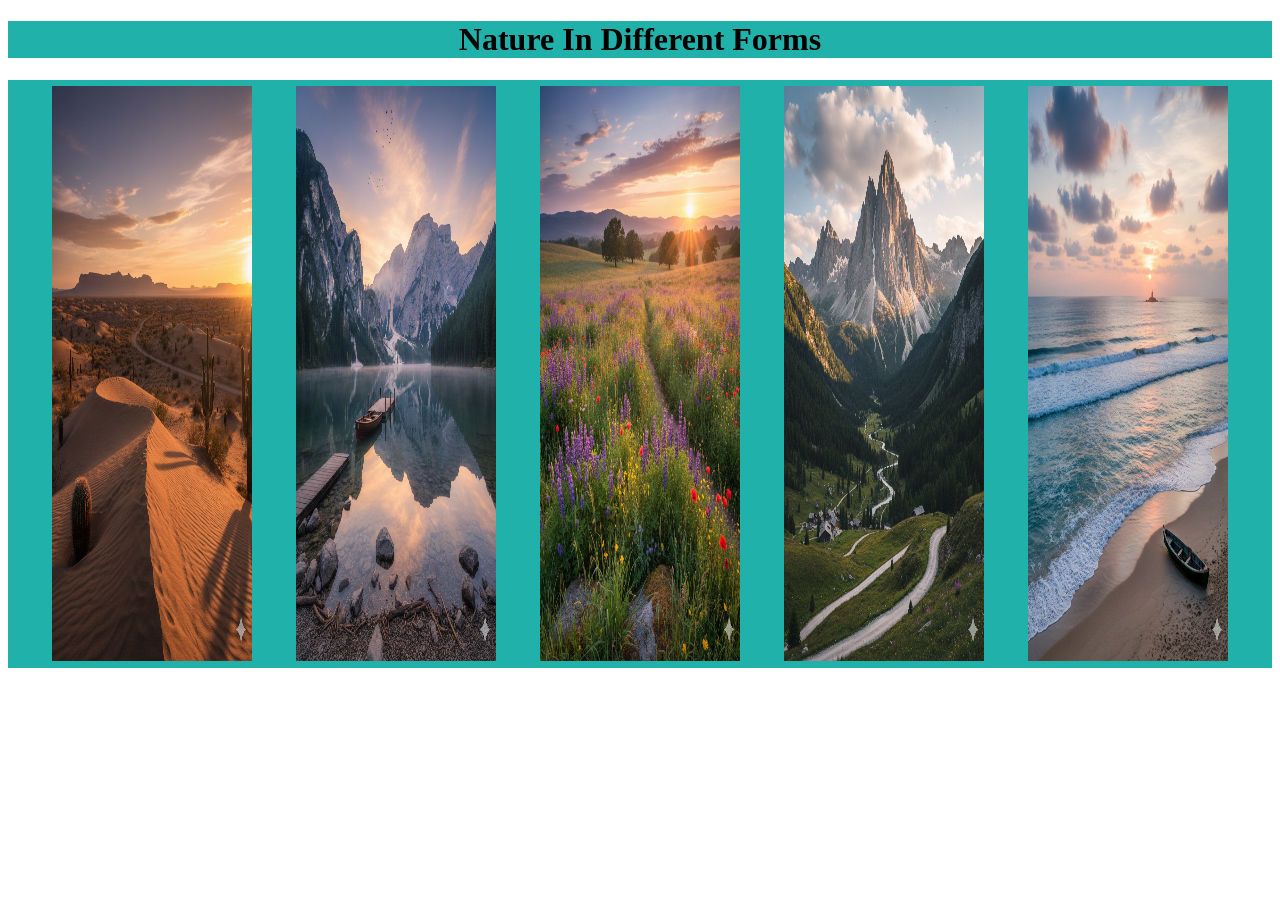
<file: flex.html>
<!DOCTYPE html>
<html lang="en">
<head>
    <meta charset="UTF-8">
    <meta name="viewport" content="width=device-width, initial-scale=1.0">
    <title>flex</title>
    <link rel="stylesheet" href="resume.css">
</head>
<body>
    <header id=flex >
        <h1>Nature In Different Forms</h1>
    </header>
    <section class="flex">
        <div class="tool">
            <div class="toy" id="boxx-1"><img src="./desert.jpg" alt=""width="200px" height="575px" ></div>
            <div class="toy" id="boxx-2"><img src="./lake.jpg" alt="" width="200px" height="575px"></div>
            <div class="toy" id="boxx-3"><img src="./meadow.jpg" alt="" width="200px" height="575px"></div>
            <div class="toy" id="boxx-4"><img src="./mout.jpg" alt="" width="200px" height="575px"></div>
            <div class="toy" id="boxx-5"><img src="./sea.jpg" alt="" width="200px" height="575px"></div>
        </div>
 </section>
    
</body>

</html>
</file>
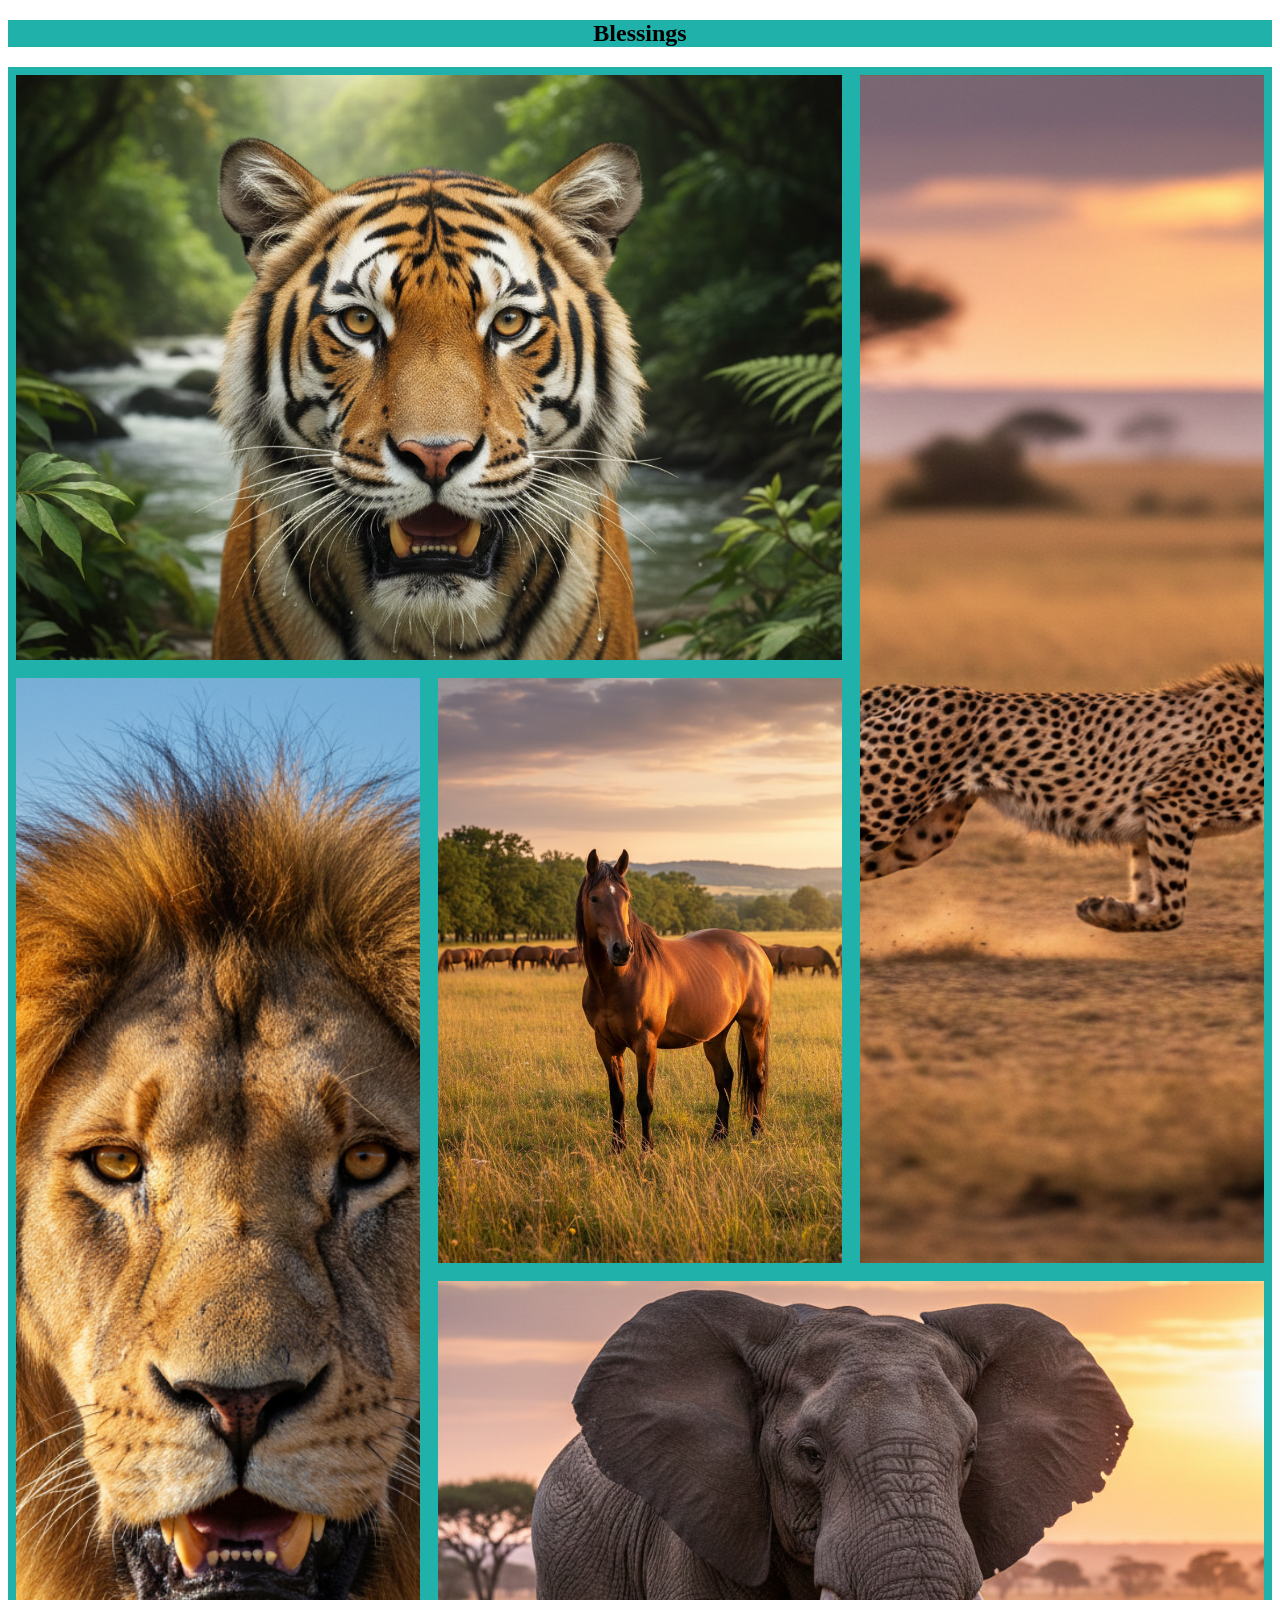
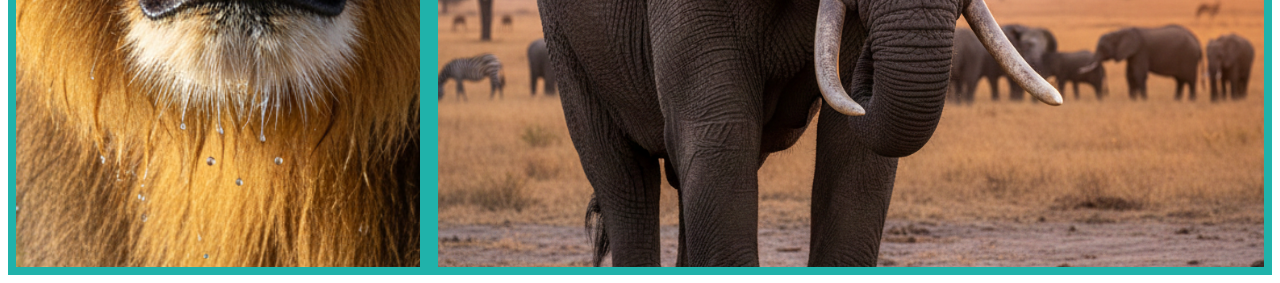
<file: grid.html>
<!DOCTYPE html>
<html lang="en">
<head>
    <meta charset="UTF-8">
    <meta name="viewport" content="width=device-width, initial-scale=1.0">
    <title>GRID</title>
    <link rel="stylesheet" href="./resume.css">
</head>
<body>
  <section id=grid>
    <h1>Blessings </h1>
  </section>
  <div class="rid">
    <div class="box" id="box-1" style="background-image: url(./tiger.jpg);"> </div>
    <div class="box" id="box-2" style="background-image: url(./leopard.jpg);"></div>
    <div class="box" id="box-3" style="background-image: url(./lion.jpg);"></div>
    <div class="box" id="box-4" style="background-image: url(./horse.jpg);"></div>
    <div class="box" id="box-5" style="background-image: url(./elephant.jpg);"></div>
  </div>
    
</body>
</html>
</file>
<file: resume.css>
*{
    text-align: center;
}
h1 , h2 ,header , p{
    background-color: lightseagreen;
}
a{
    padding: 0px 45px 0px 45px;
}
.contact , #FORM {
    font-size: xx-large;
    background-color: lightseagreen;
}
.fixed{
    position: fixed;
    left: 110px;
    top: 0px;
    background-color: lightseagreen;
}
.table{
    position: sticky;
    left: 450px;
}
.move{
    position:fixed;
    bottom: 0px;
    left: 450px;
}
a{
    background-color:lightseagreen;
}

.sun {
    overflow: auto;
    border:2px solid yellow;
    width: 1300px;
    height:100px
    
}

    .tool{
    border: 4px solid lightseagreen;
    background-color: lightseagreen; 
    height: 580px;

    display: flex;

    flex-flow: wrap row;
    gap: 2px;

    justify-content: space-evenly;
    align-items: stretch;
    align-content: space-around;

}
.toy{
    border: 2px solid lightseagreen;
    width: 200px;

}
.rid{
    border: 4px solid lightseagreen;
    background-color: lightseagreen;
    height: 200vh;
    gap: 10px;

    display: grid;

    grid-template-columns: 1fr 1fr 1fr;
    grid-auto-rows: auto;

    justify-content: space-evenly;
    align-content: stretch;
    transition: all 1s ease-in-out;
}
    
.box{
    border:4px solid lightseagreen;
    background-color: #222;
    justify-self:auto;
    background-size: cover;
    background-position: center;
} 
.box:hover{
    background-color: #999;
    background-position: center;
}
#box-1{
grid-column: span 2;


}
#box-2{
  grid-row: span 2;
}
#box-3{
    grid-row: span 2;
}
#box-4{
   
}
#box-5{
   grid-column: span 2;
}
</file>
